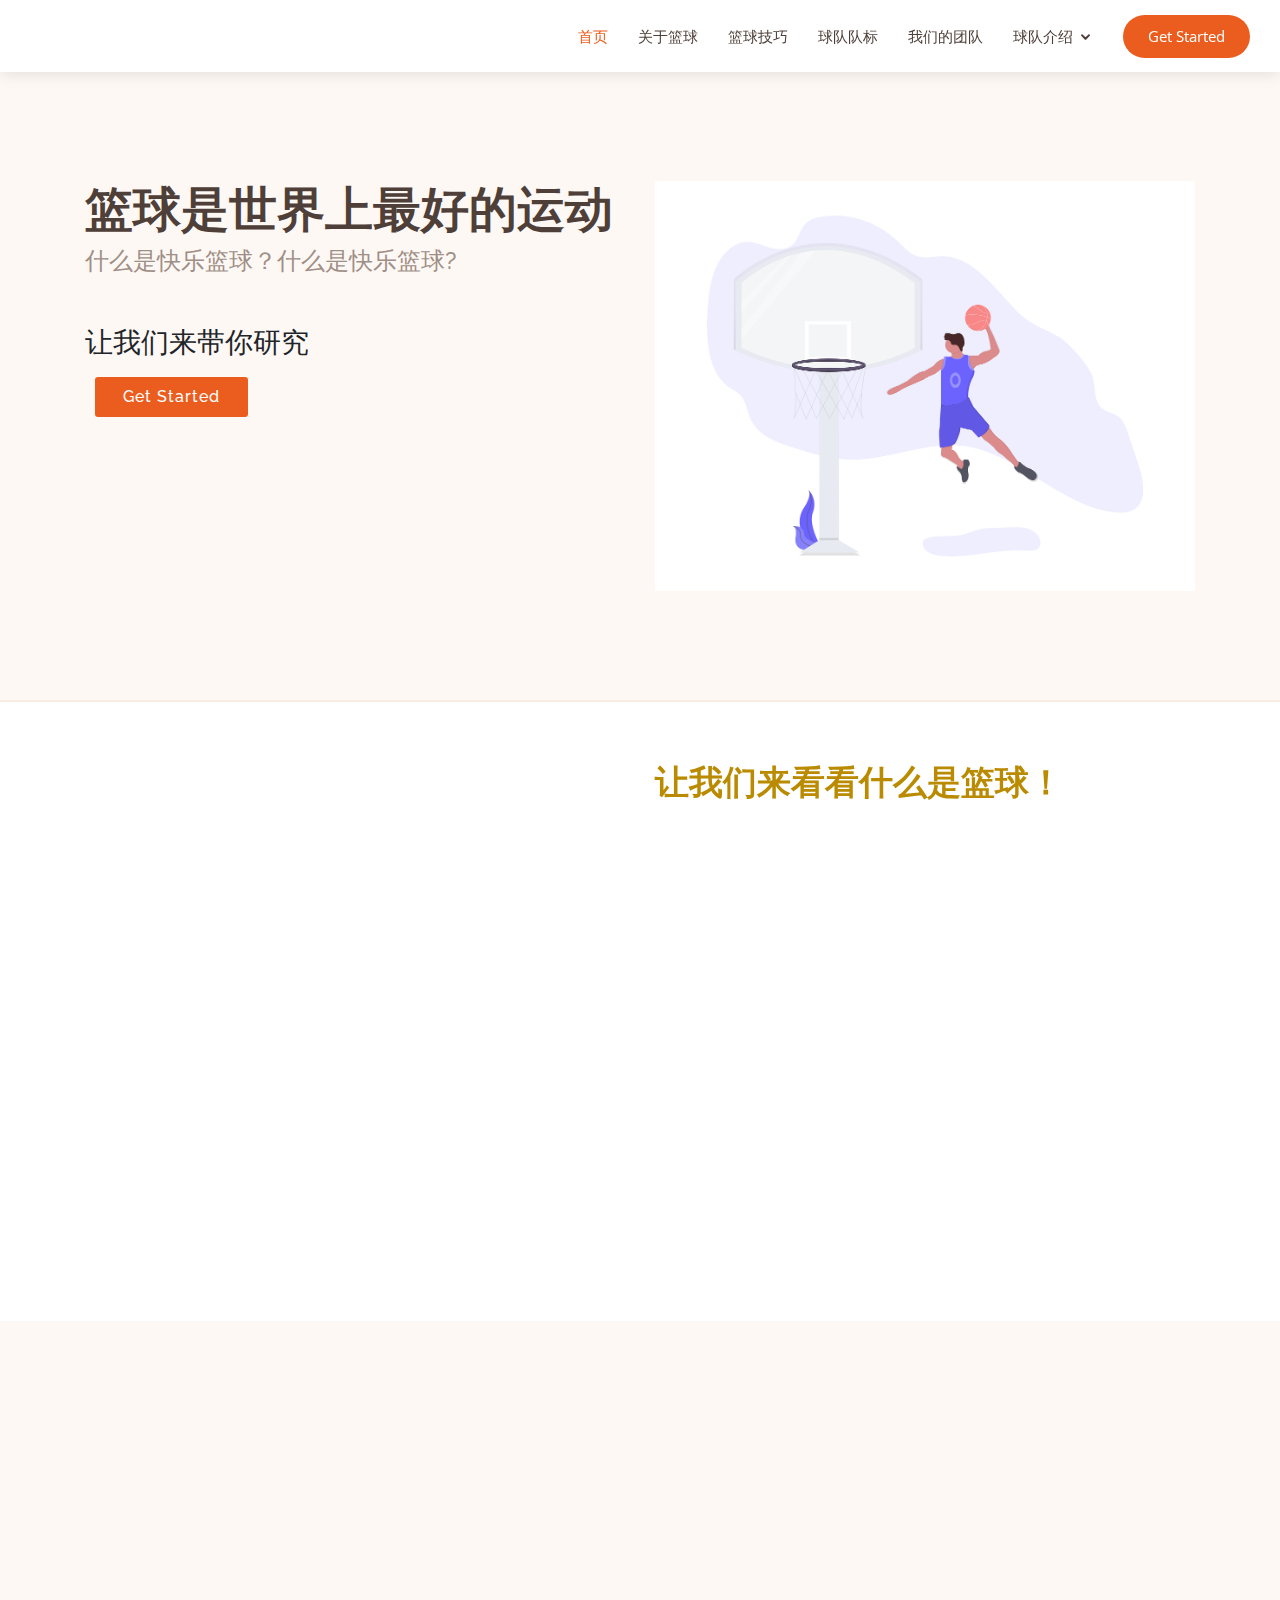
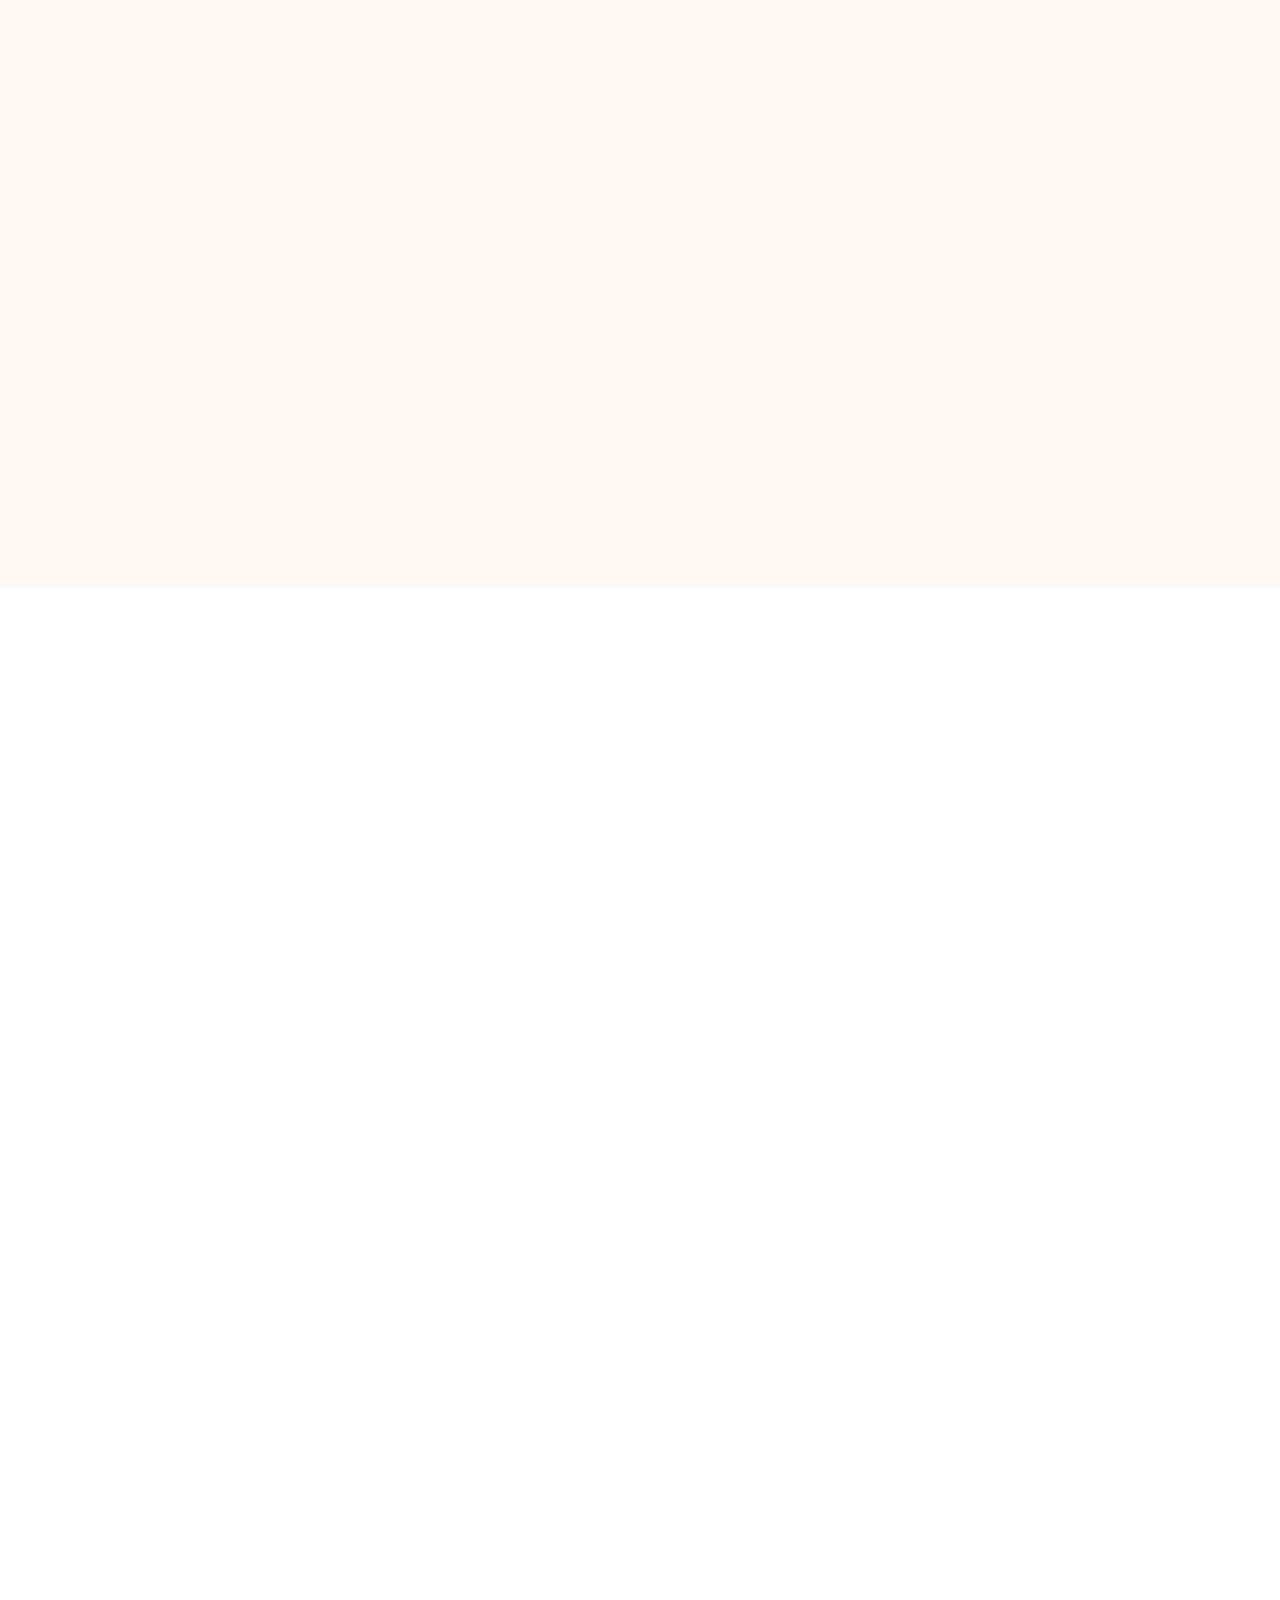
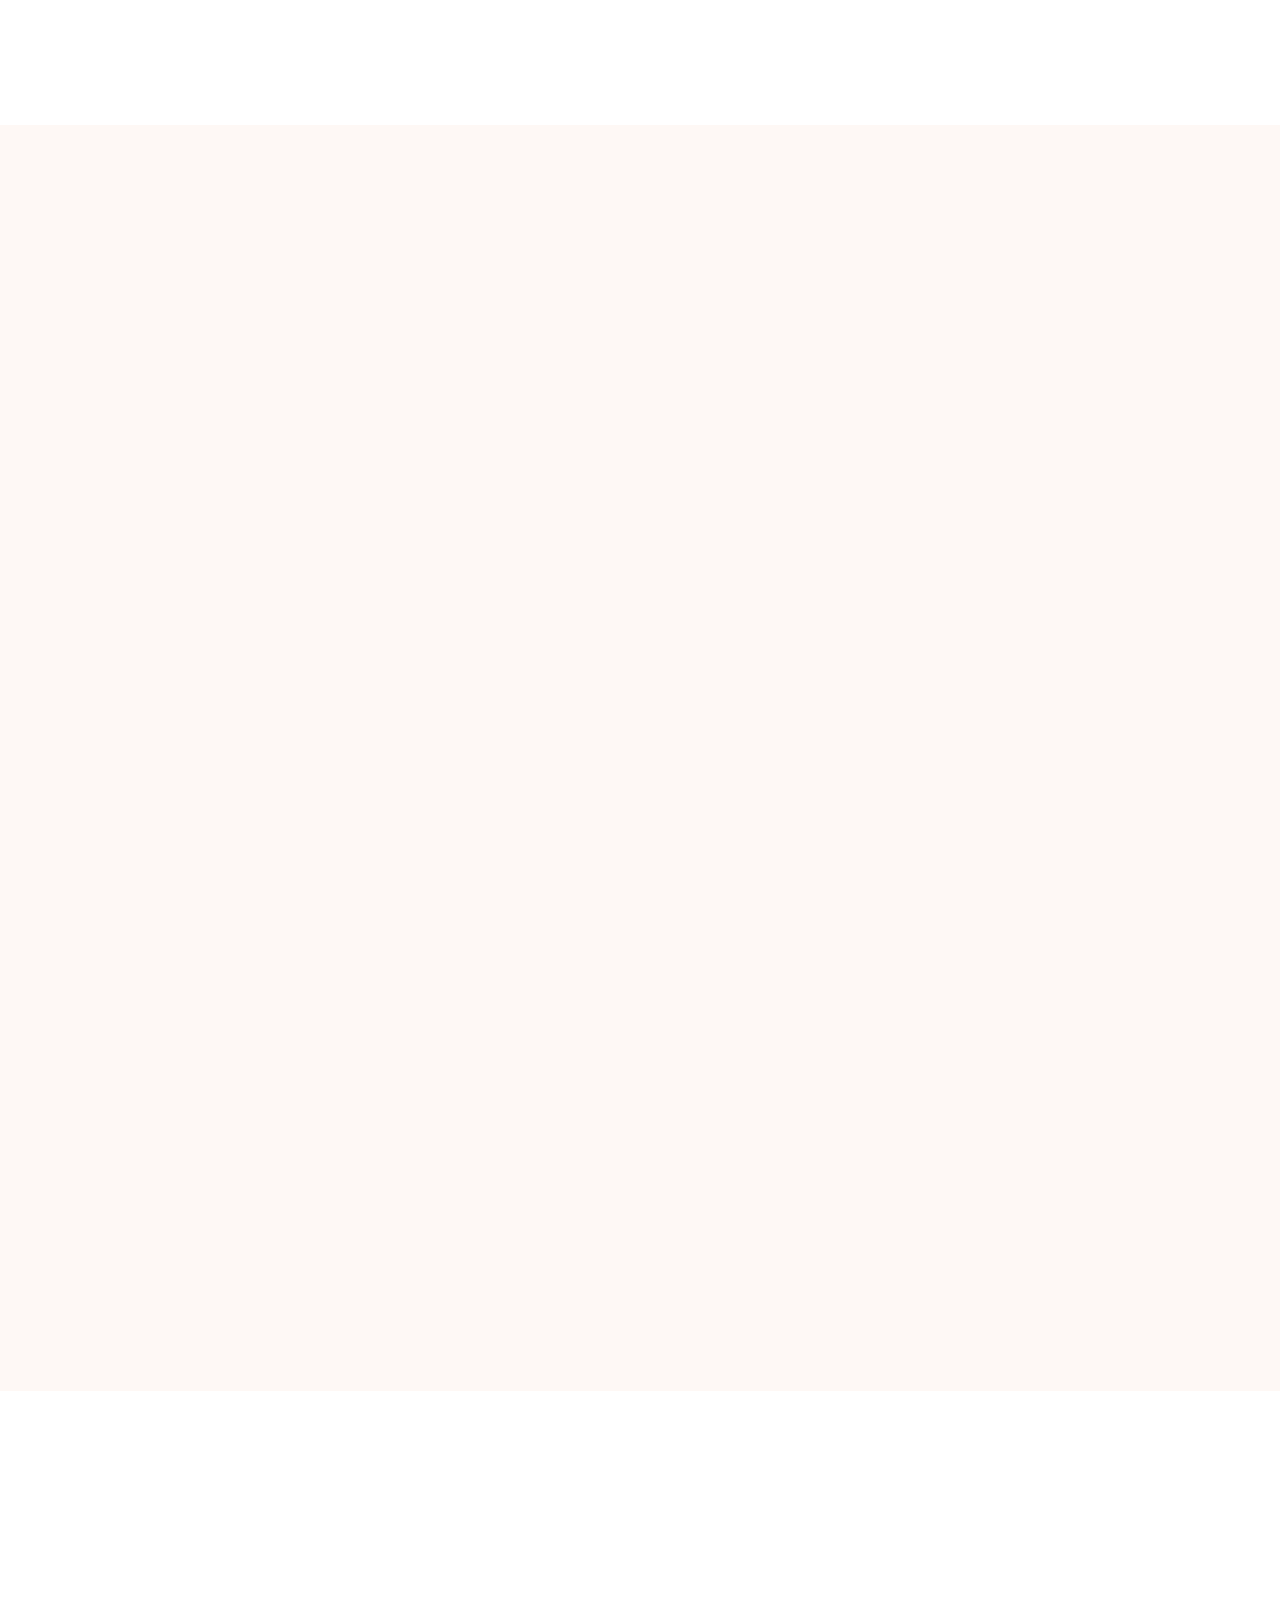
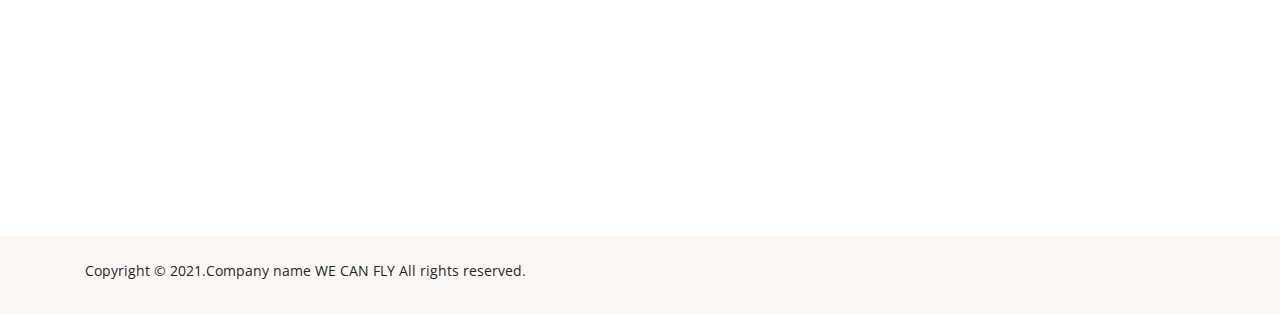
<file: index.html>
<!DOCTYPE html>
<html lang="en">

	<head>
		<meta charset="utf-8">
		<meta content="width=device-width, initial-scale=1.0" name="viewport">

		<title>篮球</title>
		<meta content="" name="descriptison">
		<meta content="" name="keywords">

		<!-- Favicons -->
		<link href="assets/img/01.png" rel="icon">
		<link href="assets/img/apple-touch-icon.png" rel="apple-touch-icon">

		<!-- Google Fonts -->
		<link
			href="https://fonts.googleapis.com/css?family=Open+Sans:300,300i,400,400i,600,600i,700,700i|Raleway:300,300i,400,400i,600,600i,700,700i"
			rel="stylesheet">

		<!-- kuangjia CSS Files -->
		<link href="assets/kuangjia/bootstrap/css/bootstrap.min.css" rel="stylesheet">
		<link href="assets/kuangjia/icofont/icofont.min.css" rel="stylesheet">
		<link href="assets/kuangjia/boxicons/css/boxicons.min.css" rel="stylesheet">
		<link href="assets/kuangjia/venobox/venobox.css" rel="stylesheet">
		<link href="assets/kuangjia/owl.carousel/assets/owl.carousel.min.css" rel="stylesheet">
		<link href="assets/kuangjia/aos/aos.css" rel="stylesheet">

		<!-- Template Main CSS File -->
		<link href="assets/css/style.css" rel="stylesheet">

	</head>

	<body>

		<!-- ======= Header ======= -->



		<header id="header" class="fixed-top">
			<div class="container-fluid d-flex">

				<div class="logo mr-auto">
					<h1 class="text-light"><a href="index.html"><span></span></a></h1>
					<!-- Uncomment below if you prefer to use an image logo -->
					<!-- <a href="index.html"><img src="assets/img/logo.png" alt="" class="img-fluid"></a>-->
				</div>

				<nav class="nav-menu d-none d-lg-block">
					<ul>
						<li class="active"><a href="#header">首页</a></li>
						<li><a href="#about">关于篮球</a></li>
						<li><a href="#services">篮球技巧</a></li>
						<li><a href="#portfolio">球队队标</a></li>
						<li><a href="d.html" target="_blank">我们的团队</a></li>
						<li class="drop-down"><a href="#portfolio">球队介绍</a>
							<ul>
								<li><a href="test02/page/e.html" target="_blank">金州勇士</a></li>
								<li><a href="test02/page/f.html" target="_blank">洛杉矶湖人</a></li>
								<li><a href="test02/page/g.html" target="_blank">布鲁克林篮网</a></li>
								<li><a href="test02/page/h.html" target="_blank">犹他 爵士</a></li>
								<li><a href="test02/page/i.html" target="_blank">费城76人</a></li>
								<li><a href="test02/page/j.html" target="_blank">密尔沃基雄鹿</a></li>

							</ul>
						</li>
						

						<li class="get-started"><a href="#about">Get Started</a></li>
					</ul>
				</nav><!-- .nav-menu -->

			</div>
		</header><!-- End Header -->

		<!-- ======= Hero Section ======= -->
		<section id="hero" class="d-flex align-items-center">

			<div class="container">
				<div class="row">
					<div class="col-lg-6 pt-5 pt-lg-0 order-2 order-lg-1">
						<h1>篮球是世界上最好的运动</h1>
						<h2>什么是快乐篮球？什么是快乐篮球?</h2>
						<h3>让我们来带你研究</h3>
						<a href="#about" class="btn-get-started scrollto">Get Started</a>
					</div>
					<div class="col-lg-6 order-1 order-lg-2 hero-img">
						<img src="./assets/img/1.png" class="img-fluid animated" alt="">
					</div>
				</div>
			</div>

		</section><!-- End Hero -->

		<main id="main">

			<!-- ======= About Section ======= -->
			<section id="about" class="about">
				<div class="container">

					<div class="row justify-content-between">
						<div class="col-lg-5 d-flex align-items-center justify-content-center about-img">
							<img src="assets/img/about-img.svg" class="img-fluid" alt="" data-aos="zoom-in">
						</div>
						<div class="col-lg-6 pt-5 pt-lg-0">
							<h3 data-aos="fade-up"><a href="b.html" style="color: #BA8B00;"
									target="_blank">让我们来看看什么是篮球！</a></h3>
							<p data-aos="fade-up" data-aos-delay="100">
								篮球（basketball），是奥运会核心比赛项目，是以手为中心的身体对抗性体育运动
								。1891年12月21日，由美国马萨诸塞州斯普林菲尔德基督教青年会训练学校体育教师詹姆士·奈史密斯发明
								。1896年，篮球运动传入中国天津。1904年，圣路易斯奥运会上第1次进行了篮球表演赛。1936年，篮球在柏林奥运会中被列为正式比赛项目
								，中国也首次派出篮球队参加奥运会篮球项目。1992年，巴塞罗那奥运会开始，职业选手可以参加奥运会篮球比赛
								。篮球的最高组织机构国际篮球联合会，1932年成立，总部设在瑞士日内瓦。当代世界篮球水平最高的联赛是美国男子篮球职业联赛（NBA）比赛。中国的篮球水平最高的联赛是中国职业篮球联赛（CBA）比赛。
							</p>
							<div class="row">
								<div class="col-md-6" data-aos="fade-up" data-aos-delay="100">
									<i class="bx bx-receipt"></i>
									<h4>NBA</h4>
									<p>美国职业篮球联赛（National Basketball
										Association），简称美职篮（NBA），是由北美30支职业球队组成的男子职业篮球联盟，是美国四大职业体育联盟之一。</p>
								</div>
								<div class="col-md-6" data-aos="fade-up" data-aos-delay="200">
									<i class="bx bx-cube-alt"></i>
									<h4>CBA</h4>
									<p>中国男子篮球职业联赛（China Basketball
										Association），简称中职篮（CBA），是由中国篮球协会所主办的跨年度主客场制篮球联赛，中国最高等级的篮球联赛。</p>
								</div>
							</div>
						</div>
					</div>

				</div>
			</section><!-- End About Section -->

			<!-- ======= Services Section ======= -->
			<section id="services" class="services section-bg">
				<div class="container">

					<div class="section-title" data-aos="fade-up">
						<h2>篮球技巧</h2>
						<p>让我们来看一下篮球中的主要规则</p>
					</div>

					<div class="row">
						<div class="col-md-6 col-lg-3 d-flex align-items-stretch" data-aos="zoom-in"
							data-aos-delay="100">
							<div class="icon-box">
								<div class="icon"><i class="bx bxl-dribbble"></i></div>
								<h4 class="title"><a href="a.html" target="_blank">常见的球技</a></h4>
								<p class="description">简单介绍一下常见的篮球技巧</p>
							</div>
						</div>

						<div class="col-md-6 col-lg-3 d-flex align-items-stretch" data-aos="zoom-in"
							data-aos-delay="200">
							<div class="icon-box">
								<div class="icon"><i class="bx bx-file"></i></div>
								<h4 class="title"><a href="">招式一</a></h4>
								<p class="description">急停控球:它的作用和后撤步或者后拉控球类似这个动作,简单在前进过程中用同侧手同侧脚做一个急停</p>
							</div>
						</div>

						<div class="col-md-6 col-lg-3 d-flex align-items-stretch" data-aos="zoom-in"
							data-aos-delay="300">
							<div class="icon-box">
								<div class="icon"><i class="bx bx-tachometer"></i></div>
								<h4 class="title"><a href="">招式二</a></h4>
								<p class="description">Crossover:
									Crossover动作并不是重点,关键就看你哪种用的熟练,最好的情况当然是,熟悉各种Crossover的运用,你也可以尝试屁股后的Crossover关键一点是利用这种技术动作让防守球员扑向另一侧然后你迅速切球变向进行跳投
								</p>
							</div>
						</div>

						<div class="col-md-6 col-lg-3 d-flex align-items-stretch" data-aos="zoom-in"
							data-aos-delay="400">
							<div class="icon-box">
								<div class="icon"><i class="bx bx-world"></i></div>
								<h4 class="title"><a href="">招式三</a></h4>
								<p class="description">
									虚晃急停跳投：大部分时间我们做的虚晃急停跳投是同侧手脚直接虚晃，现在我们添加一个脚步变化，可以给你的跳投带来更大的出手空间，异侧腿在前先做个刺拳步，然后另一侧手脚伸出虚晃这个刺拳步作用是让防守球员懵逼一下，然后你在另一侧在虚晃，这个刺拳步目的是让，防守球员改变面向的方向，你脚步往这边去，防守球员会打开，这侧身体来防止你直线突破，一旦防守球员被迷惑，你就可以选择突破或者直接另一侧跳投了。
								</p>
							</div>
						</div>

					</div>

				</div>
			</section><!-- End Services Section -->

			<!-- ======= Portfolio Section ======= -->
			<section id="portfolio" class="portfolio">
				<div class="container">

					<div class="section-title" data-aos="fade-up">
						<h2>NBA球队介绍</h2>
						<p>让我们来看一下这些漂亮的球队对标</p>
					</div>

					<div class="row" data-aos="fade-up" data-aos-delay="100">
						<div class="col-lg-12">
							<ul id="portfolio-flters">
								<li data-filter="*" class="filter-active">部分球队</li>
								<li data-filter=".filter-west">东部热门</li>
								<li data-filter=".filter-east">西部热门</li>
							</ul>
						</div>
					</div>

					<div class="row portfolio-container" data-aos="fade-up" data-aos-delay="200">

						<div class="col-lg-4 col-md-6 portfolio-item filter-east">
							<div class="portfolio-wrap">
								<img src="assets/img/portfolio/a52.jpg" class="img-fluid" alt="">
								<div class="portfolio-links">
									<a href="assets/img/portfolio/a52.jpg" data-gall="portfolioGallery" class="venobox"
										title="湖人"><i class="icofont-plus-circle"></i></a>
									<a href="test02/page/f.html" title="湖人介绍"><i class="icofont-link"></i></a>
								</div>
								<div class="portfolio-info">
									<h4>湖人</h4>
									<p>洛杉矶</p>
								</div>
							</div>
						</div>

						<div class="col-lg-4 col-md-6 portfolio-item filter-east">
							<div class="portfolio-wrap">
								<img src="assets/img/portfolio/a53.jpg" class="img-fluid" alt="">
								<div class="portfolio-links">
									<a href="assets/img/portfolio/a53.jpg" data-gall="portfolioGallery" class="venobox"
										title="勇士"><i class="icofont-plus-circle"></i></a>
									<a href="test02/page/e.html" title="勇士介绍"><i class="icofont-link"></i></a>
								</div>
								<div class="portfolio-info">
									<h4>勇士</h4>
									<p>金州</p>
								</div>
							</div>
						</div>

						<div class="col-lg-4 col-md-6 portfolio-item filter-west">
							<div class="portfolio-wrap">
								<img src="assets/img/portfolio/a54.jpg" class="img-fluid" alt="">
								<div class="portfolio-links">
									<a href="assets/img/portfolio/a54.jpg" data-gall="portfolioGallery" class="venobox"
										title="篮网"><i class="icofont-plus-circle"></i></a>
									<a href="test02/page/g.html" title="篮网介绍"><i class="icofont-link"></i></a>
								</div>
								<div class="portfolio-info">
									<h4>篮网</h4>
									<p>布鲁克林</p>
								</div>
							</div>
						</div>

						<div class="col-lg-4 col-md-6 portfolio-item filter-east">
							<div class="portfolio-wrap">
								<img src="assets/img/portfolio/a55.jpg" class="img-fluid" alt="">
								<div class="portfolio-links">
									<a href="assets/img/portfolio/a55.jpg" data-gall="portfolioGallery" class="venobox"
										title="爵士"><i class="icofont-plus-circle"></i></a>
									<a href="test02/page/h.html" title="爵士介绍"><i class="icofont-link"></i></a>
								</div>
								<div class="portfolio-info">
									<h4>爵士</h4>
									<p>犹他</p>
								</div>
							</div>
						</div>

						<div class="col-lg-4 col-md-6 portfolio-item filter-west">
							<div class="portfolio-wrap">
								<img src="assets/img/portfolio/a56.jpg" class="img-fluid">
								<div class="portfolio-links">
									<a href="assets/img/portfolio/a56.jpg" data-gall="portfolioGallery" class="venobox"
										title="76人"><i class="icofont-plus-circle"></i></a>
									<a href="test02/page/i.html" title="76人介绍"><i class="icofont-link"></i></a>
								</div>
								<div class="portfolio-info">
									<h4>76人</h4>
									<p>费城</p>
								</div>
							</div>
						</div>

						<div class="col-lg-4 col-md-6 portfolio-item filter-west">
							<div class="portfolio-wrap">
								<img src="assets/img/portfolio/a57.jpg" class="img-fluid" alt="">
								<div class="portfolio-links">
									<a href="assets/img/portfolio/a57.jpg" data-gall="portfolioGallery" class="venobox"
										title="雄鹿<"><i class="icofont-plus-circle"></i></a>
									<a href="test02/page/j.html" title="雄鹿介绍"><i class="icofont-link"></i></a>
								</div>
								<div class="portfolio-info">
									<h4>雄鹿</h4>
									<p>密尔沃基</p>
								</div>
							</div>
						</div>

						<div class="col-lg-4 col-md-6 portfolio-item filter-east">
							<div class="portfolio-wrap">
								<img src="assets/img/portfolio/a58.jpg" class="img-fluid" alt="">
								<div class="portfolio-links">
									<a href="assets/img/portfolio/a58.jpg" data-gall="portfolioGallery" class="venobox"
										title="开拓者"><i class="icofont-plus-circle"></i></a>
									<a href="https://china.nba.com/blazers/" title="开拓者介绍"><i
											class="icofont-link"></i></a>
								</div>
								<div class="portfolio-info">
									<h4>开拓者</h4>
									<p>波兰</p>
								</div>
							</div>
						</div>

						<div class="col-lg-4 col-md-6 portfolio-item filter-east">
							<div class="portfolio-wrap">
								<img src="assets/img/portfolio/a59.jpg" class="img-fluid" alt="">
								<div class="portfolio-links">
									<a href="assets/img/portfolio/a59.jpg" data-gall="portfolioGallery" class="venobox"
										title="独行侠"><i class="icofont-plus-circle"></i></a>
									<a href="https://china.nba.com/mavericks/" title="独行侠介绍"><i
											class="icofont-link"></i></a>
								</div>
								<div class="portfolio-info">
									<h4>独行侠</h4>
									<p>达拉斯</p>
								</div>
							</div>
						</div>

						<div class="col-lg-4 col-md-6 portfolio-item filter-east">
							<div class="portfolio-wrap">
								<img src="assets/img/portfolio/a60.jpg" class="img-fluid" alt="">
								<div class="portfolio-links">
									<a href="assets/img/portfolio/a60.jpg" data-gall="portfolioGallery" class="venobox"
										title="马刺"><i class="icofont-plus-circle"></i></a>
									<a href="https://china.nba.com/spurs" title="马刺介绍"><i class="icofont-link"></i></a>
								</div>
								<div class="portfolio-info">
									<h4>马刺</h4>
									<p>圣安东尼奥</p>
								</div>
							</div>
						</div>

					</div>

				</div>
			</section><!-- End Portfolio Section -->

			<!-- ======= F.A.Q Section ======= -->
			<section id="faq" class="faq section-bg">
				<div class="container">

					<div class="section-title" data-aos="fade-up">
						<h2>F.A.Q</h2>
						<p>一些常见的问题和回答</p>
					</div>

					<ul class="faq-list">

						<li data-aos="fade-up" data-aos-delay="100">
							<a data-toggle="collapse" class="" href="#faq1">无球打法与持球打法?？<i
									class="icofont-simple-up"></i></a>
							<div id="faq1" class="collapse show" data-parent=".faq-list">
								<p>
									最近这些年，尤其是近两年，金州勇士取得了优异的成绩。这样的表现，不只是改变了联盟，也改变了很多球迷对于篮球的认识。不少人在见识到了斯蒂芬·库里，克莱·汤普森以及凯文·杜兰特强大的无球能力对于球队体系的贡献之后，往往会陷入一个怪圈。
									即，过分强调无球打法的重要性，且无视了实行无球打法的基础条件。举例说，斯蒂芬·库里的确靠着无球打法，解放了球队其他的点，比如德拉蒙德·格林，比如凯文·杜兰特和克莱·汤普森，帮助他们得到了足够多的球权，在球队内包含多名持球点的前提下实现了球权均衡。
									但是，无球打法就一定优于持球打法吗？上赛季，我们能够看到，休斯敦火箭的两名核心球员，克里斯·保罗和詹姆斯·哈登，都没有过多的参与到无球打法中。而根据我的查询，他们两个甚至都提高了持球，甚至是单打的比率，可以说是完全把球权掌握在自己的手中。我们固然不能说他们不能打无球，因为他们都具备打无球的能力，他们的终结能力和投篮能力都很优秀。
									但在克里斯·保罗加入休斯敦火箭后，詹姆斯·哈登是这样对他说的：我并非希望你能够每场得到20分10个助攻，可以的话，我希望你能够在一场比赛中得到40分。（见2016-2017赛季休赛期关于克里斯·保罗的纪录片）这样的说法，让我甚为吃惊，在这个全民都在效仿金州勇士学习打无球的年代，休斯敦火箭却义无反顾的打起了巨星篮球，让两名历史级的能够兼顾组织与得分的持球人，打起了高比率的持球进攻。这足以证明，无球打法，并非优于无持球。他们各有优缺点，持球并非不如无球，而无球也并非这两年才出现的多么优异的打法。这一切应该视球队的核心球员类型以及角色球员配置来决定。金州勇士有3名历史级的无球投篮运动员，1名历史级的能够兼顾无球，有球打法，且能无缝切合转换模式的后卫，他们还拥有1名能够担任组织工作的内线球员，这是他们能够完成如此高效率传切战术的前提。正如同在蒂姆·邓肯退役之前，圣安东尼奥马刺的内外线球的运转，攻防，一切都显得如此顺畅，而现如今就很难做到这一点。而无球打法，显然是有需求的。队伍内要有第二，乃至第三持球点，队伍内需要有多个投手。而像是洛杉矶湖人这样的球队，除了KCP之外，几乎没有值得信赖的投手，那么让勒布朗·詹姆斯去担任无球打法，就显然是一种不合时宜与条件的做法。勒布朗·詹姆斯显然有顶级的持球能力，而在无视队伍配置的前提下，让勒布朗·詹姆斯去打无球，显然会伤害这支球队，降低球队的水准。
								</p>
							</div>
						</li>

						<li data-aos="fade-up" data-aos-delay="200">
							<a data-toggle="collapse" href="#faq2" class="collapsed">什么是数据与高阶数据? <i class="icofont-simple-up"></i></a>
							<div id="faq2" class="collapse" data-parent=".faq-list">
								<p>
									这些年，像我这种喜欢琢磨数据的人越来越多了，所以很多新的理解都被逐渐被球迷所接受和提倡。但是比如数据与高阶数据，说到底，都有其局限性。进攻类的数据可能较防守数据还要有参考性，但他无法体现出球员的整体价值。毕竟，现如今的高阶数据实在是，太重视效率了。如此一来，现如今的很多球员，作为研究对象，就要受益很多。如果要合理、客观的用数据判断一名球员，至少要多项数据并举，而且还要明白哪几项数据占到主要作用和逆转价值。
									比如科比·布莱恩特，可能他的很多球，都是在受到更多防受压迫以及进攻时间所剩无几的情形下所投的，那么他在这种情形下的投篮就具有研究意义。表明了他的具体表现，能力和特长。
									而在防守数据方面，这一切就更难体现。
									因为，防守数据比起进攻数据，更受队友水平以及类型的影响。比如吉米·巴特勒是极其优秀的防守球员，但他却无法改变明尼苏达森林狼队的防守水平。在这种前提下，很明显数据，有很大的缺陷。
									当然，即使数据做不到面面俱到，我们也还是应该做到与时俱进，尊重每一个人的看法与专业人士最新的研究成果，不断学习，精进水平。
								</p>
							</div>
						</li>

						<li data-aos="fade-up" data-aos-delay="300">
							<a data-toggle="collapse" href="#faq3" class="collapsed">如何分析数据以及高阶数据? <i class="icofont-simple-up"></i></a>
							<div id="faq3" class="collapse" data-parent=".faq-list">
								<p>
									分析要客观，要结合数据与观球体验，要集合球员的心理状态，身体状态，队友水平，类型，球队体系。以上要素，缺一不可。如果可以的话，最好要有不断推翻自己结论，不断质疑自己的精神，比如我所写的凯文·杜兰特进攻方式分析这篇文章，已经被我推翻重写了3次了，最近在做第3次修改的定稿，这是本着要还原客观真相的态度。
								</p>
							</div>
						</li>

						<li data-aos="fade-up" data-aos-delay="400">
							<a data-toggle="collapse" href="#faq4" class="collapsed">如何客观地看待球员水平？ <i class="icofont-simple-up"></i></a>
							<div id="faq4" class="collapse" data-parent=".faq-list">
								<p>
									不是所有人都愿意这样或是能做到。但我还是简单说一下我自己看待球员的办法，我基本是把所有我所知的打篮球的人都放进去考虑了。周围的初高中生，我也算了解了一下他们是什么水平。然后把要分析、看待的某个球员，放在我所模拟出的大环境下去看待。
									
									这是什么意思？这大概是说，我有比很多人更宽的参考系素材库，然后再根据具体需求去寻找参考系。卡梅隆·安东尼、拉塞尔·维斯布鲁克以及达米安·利拉德，上个赛季的季后赛第一轮结束，他们基本算是被绝大多数人开会了。
									
									但我得益于有更加好的看待方式，我可以耐下心来，寻找他们究竟经历了什么，他们的犯了哪些错误，做了哪些工作。以及，他们的水平，在整个400人的大联盟内，究竟在一个水平上。然后我得出了自己的结论，有利于他们的，有不利于他们的，这是我的思考方式。
									
									我认为自己多半时候能够选取更好的参考系，比如当我评判联盟最好的组织后卫时，我可能脑内要先把全部1号位球员都放进来。然后在具体思考前十球员的优劣时，我会在参考全联盟1号位球员的前提下，以他们彼此和历史上那些球员作为参考。而且，还需要看周围人对我分析结果的态度，来辨析我是不是犯了错。
									
									这对我而言，是必然，也是唯一合理的做法。当然，我不要求别人这样做，也不觉得我哪里做得比别人正确和优秀，我只是希望，如果有人也和我一样，那么你可以借鉴我的方法，这很有趣。
								</p>
							</div>
						</li>

						<li data-aos="fade-up" data-aos-delay="500">
							<a data-toggle="collapse" href="#faq5" class="collapsed">命中率 <i class="icofont-simple-up"></i></a>
							<div id="faq5" class="collapse" data-parent=".faq-list">
								<p>
									命中率在现如今经常被视为评判一个球员能力的重要因素，但他有时候会说谎。比如拉塞尔·威斯布鲁克的真实命中率和各项命中率都没有体现出他之所以是联盟前十球星的原因。但如果考虑到他的产量，尤其是，转换进攻与篮下突破的产量，却能够解决我们的疑惑。
									
									所谓，明明不准，却非要投那么多，这种说法的出发点就不对。
									
									首先，他的命中率高于平均水平，且是在出手如此多的情况下。
									
									其次，大样本的中高效率代表了稳定性与该项技能的不可阻止性。
									
									所以在衡量一些数据时，需要借助其他数据，并比较重要性的先后程度与可逆转性，以刚刚的例子而言，大样本的出手，比起命中率更具说服力。该球员每场可以凭借中高程度的效率完成如此大产量的终结，是有意义的。所以说，在衡量命中率时，尤其需要考虑样本产量以及出手难度和出手方式，以及平均值。
								</p>
							</div>
						</li>

						<li data-aos="fade-up" data-aos-delay="600">
							<a data-toggle="collapse" href="#faq6" class="collapsed">使用率 <i
									class="icofont-simple-up"></i></a>
							<div id="faq6" class="collapse" data-parent=".faq-list">
								<p>
									最近，偶尔会听到这样一些言论。球迷喜欢讨论某一些球员其实不具备很强的能力，而是凭借超高的使用率和战术核心地位，成为了球星的一份子。其实这种说法，完全不具备说服力，因为球迷往往忽视了一点。
									
									没有任何一个球员会在没有优点的前提下，被球队委以重任。或是命中率高于普通球员，或是防守突出，或是能够担任组织工作，一定是在有其特色的前提下，配合高的使用率打出的表现，才会被信服。
									
									吉米·巴特勒的造犯规能力和投篮规划和防守为他赢得了球权，维克托·奥拉迪波亦然，拉塞尔·维斯布鲁克则是在进攻方面为球队带来非凡的收益，这些都需要考虑在内，他们无一不是有所特长才被委以重任。
									
									而高使用率，并不应该被视作贬义词。
								</p>
							</div>
						</li>

					</ul>

				</div>
			</section><!-- End F.A.Q Section -->

			<!-- ======= Team Section ======= -->
			<!-- End Team Section -->

			<!-- ======= Clients Section ======= -->
			<section id="clients" class="clients section-bg">
				<div class="container">

					<div class="section-title" data-aos="fade-up">
						<h2>球队展览</h2>
						<p>小型球队展览</p>
					</div>

					<div class="owl-carousel clients-carousel" data-aos="fade-up" data-aos-delay="100">
						<img src="assets/img/portfolio/a52.jpg" alt="湖人">
						<img src="assets/img/portfolio/a53.jpg" alt="勇士">
						<img src="assets/img/portfolio/a54.jpg" alt="篮网">
						<img src="assets/img/portfolio/a55.jpg" alt="爵士">
						<img src="assets/img/portfolio/a56.jpg" alt="76人">
						<img src="assets/img/portfolio/a57.jpg" alt="雄鹿">
						<img src="assets/img/portfolio/a58.jpg" alt="开拓者">
						<img src="assets/img/portfolio/a59.jpg" alt="独行侠">
						<img src="assets/img/portfolio/a60.jpg" alt="马刺">
					</div>

				</div>
			</section><!-- End Clients Section -->

			<!-- ======= Contact Us Section ======= -->


		</main><!-- End #main -->

		<!-- ======= Footer ======= -->
		<footer id="footer">



			<div class="footer-top">
				<div class="container">
					<div class="row">

						<div class="col-lg-3 col-md-6 footer-contact" data-aos="fade-up" data-aos-delay="100">
							<h3>我们的地址</h3>
							<p>
								广东省广州市从化区广州南方学院西10楼<br><br>
								<strong>Phone:</strong> +86 18235359281<br>
								<strong>Email:</strong> wupf190006@stu.nfu.edu.cn<br>
							</p>
						</div>

						<div class="col-lg-3 col-md-6 footer-links" data-aos="fade-up" data-aos-delay="200">
							<h4>Useful Links</h4>
							<ul>
								<li><i class="bx bx-chevron-right"></i> <a href="#">Home</a></li>
								<li><i class="bx bx-chevron-right"></i> <a href="b.html">关于篮球</a></li>
								<li><i class="bx bx-chevron-right"></i> <a href="a.html" target="_blank">篮球技巧</a></li>
								<li><i class="bx bx-chevron-right"></i> <a href="#">球队介绍</a></li>
								<li><i class="bx bx-chevron-right"></i> <a href="#">Privacy policy</a></li>
							</ul>
						</div>

						<div class="col-lg-3 col-md-6 footer-links" data-aos="fade-up" data-aos-delay="300">
							<h4>Our Services</h4>
							<ul>
								<li><i class="bx bx-chevron-right"></i> <a href="#">维护好篮球比赛时的场边的秩序，做好服务工作，使比赛顺利开展。</a></li>
								<li><i class="bx bx-chevron-right"></i> <a href="#">增强同学之间的交流与合作，相互学习，共同进步。</a></li>
								<li><i class="bx bx-chevron-right"></i> <a href="#">坚持把志愿服务与社会实践、科技文化服务相结合，促进志愿者活动向纵深发展，为两个文明建设作贡献。</a></li>
								<li><i class="bx bx-chevron-right"></i> <a href="#">开拓创新，继续深化青年志愿者活动。青年志愿者活动是一项长期的、艰苦的、意义深远的工作，我们将继续深入地开展下去。</a></li>
								<li><i class="bx bx-chevron-right"></i> <a href="#">比赛结束后召集各青年志愿者在篮球场集合，负责人对工作情况作简要评析。</a></li>
							</ul>
						</div>

						<div class="col-lg-3 col-md-6 footer-links" data-aos="fade-up" data-aos-delay="400">
							<h4>Our Social Networks</h4>
							<p>Cras fermentum odio eu feugiat lide par naso tierra videa magna derita valies</p>
							<div class="social-links mt-3">
								<a href="https://weixin.qq.com/" class="icofont-wechat"><i class="bx bxl-wechat"></i></a>
								<a href="www.facebook.com" class="facebook"><i class="bx bxl-facebook"></i></a>
								<a href="https://wwd.com/tag/instagram/" class="instagram"><i class="bx bxl-instagram"></i></a>
								<a href="twitter.com" class="icofont-twitter"><i class="bx bxl-teitter"></i></a>
								<a href="www.qq.com" class="icofont-qq"><i class="bx bxl-qq"></i></a>
							</div>
						</div>

					</div>
				</div>
			</div>

			<div class="container py-4">
				<div class="copyright">Copyright &copy; 2021.Company name WE CAN FLY All rights reserved.</a></div>
				<div class="credits"></div>
			</div>
		</footer><!-- End Footer -->

		<a href="#" class="back-to-top"><i class="icofont-simple-up"></i></a>

		<!-- kuangjia JS Files -->
		<script src="assets/kuangjia/jquery/jquery.min.js"></script>
		<script src="assets/kuangjia/bootstrap/js/bootstrap.bundle.min.js"></script>
		<script src="assets/kuangjia/jquery.easing/jquery.easing.min.js"></script>
		<script src="assets/kuangjia/php-email-form/validate.js"></script>
		<script src="assets/kuangjia/isotope-layout/isotope.pkgd.min.js"></script>
		<script src="assets/kuangjia/venobox/venobox.min.js"></script>
		<script src="assets/kuangjia/owl.carousel/owl.carousel.min.js"></script>
		<script src="assets/kuangjia/aos/aos.js"></script>

		<!-- Template Main JS File -->
		<script src="assets/js/main.js"></script>

	</body>

</html>
</file>
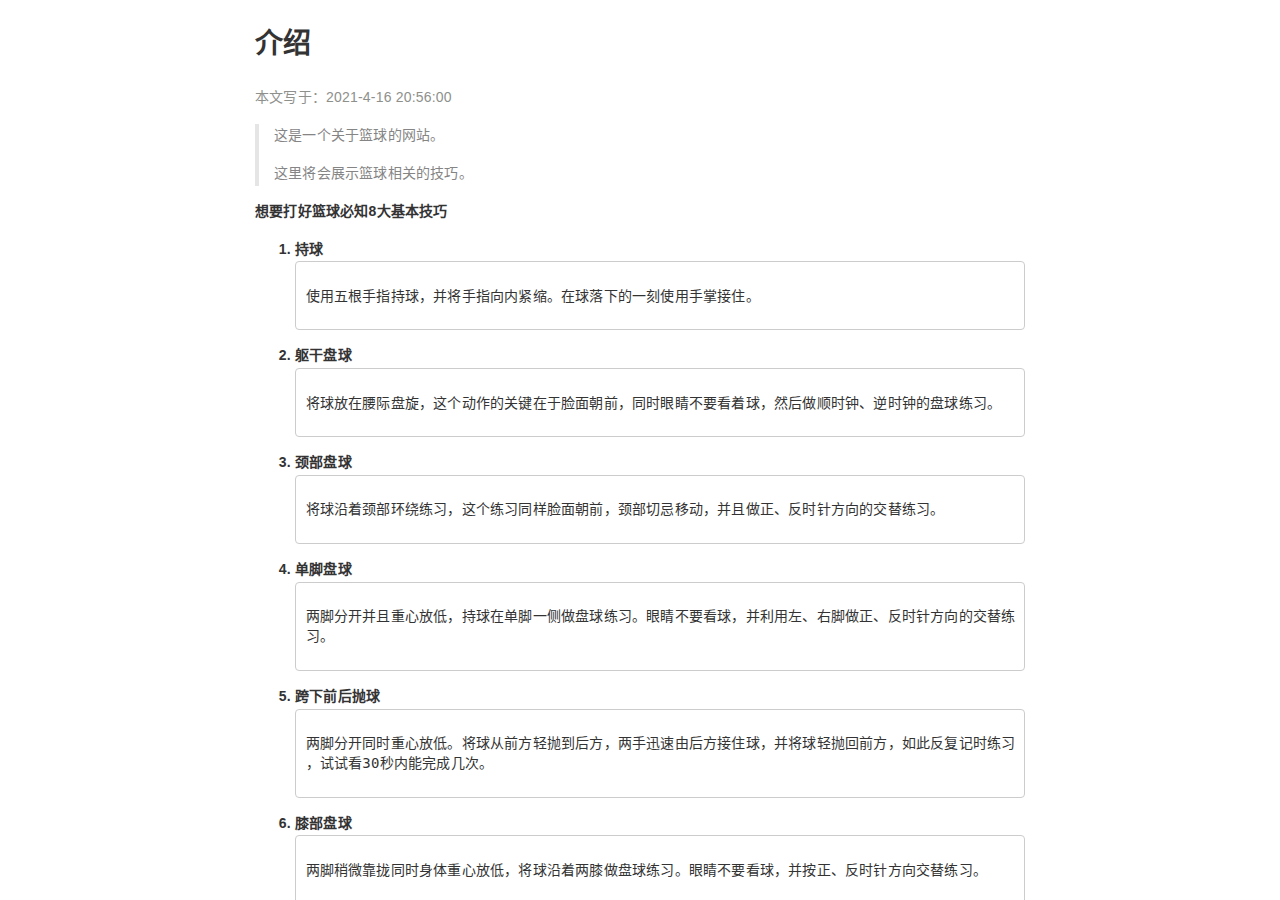
<file: a.html>
<!DOCTYPE html>
<html lang="zh-CN">

<head>
	<meta http-equiv="Content-Type" content="text/html; charset=UTF-8">
	<meta http-equiv="X-UA-Compatible" content="IE=edge">
	<meta name="viewport" content="width=device-width, initial-scale=1">
	<meta name="renderer" content="webkit">
	<title>技巧介绍</title>
	<link href="./assets/css/style1.css" rel="stylesheet">

</head>

<body>
	<div class="book">
		<div class="book-body">
			<div class="body-inner"> 
				<div class="page-wrapper" tabindex="-1" role="main">
					<div class="page-inner">
						<section class="normal markdown-section">
							<h1 id="介绍">介绍</h1>
							<p><span class="sa-last-update-time">本文写于：2021-4-16 20:56:00</span></p>
							<blockquote>
								<p>这是一个关于篮球的网站。</p>
								<p>这里将会展示篮球相关的技巧。</p>
							</blockquote>
							<h3>想要打好篮球必知8大基本技巧</h3>
							<ol class="body-content">
								<li>持球<pre><code class="prism language-css"><span class="token selector"></span><p>使用五根手指持球，并将手指向内紧缩。在球落下的一刻使用手掌接住。</code></pre></p>
								</li>
								<li>躯干盘球<pre><code class="prism language-css"><span class="token selector"></span><p>将球放在腰际盘旋，这个动作的关键在于脸面朝前，同时眼睛不要看着球，然后做顺时钟、逆时钟的盘球练习。</code></pre></p>
								</li>
								<li>颈部盘球<pre><code class="prism language-css"><span class="token selector"></span><p>将球沿着颈部环绕练习，这个练习同样脸面朝前，颈部切忌移动，并且做正、反时针方向的交替练习。</code></pre></p>
								</li>
								<li>单脚盘球<pre><code class="prism language-css"><span class="token selector"></span><p>两脚分开并且重心放低，持球在单脚一侧做盘球练习。眼睛不要看球，并利用左、右脚做正、反时针方向的交替练<br>习。</code></pre></p>
								</li>
								<li>跨下前后抛球<pre><code class="prism language-css"><span class="token selector"></span><p>两脚分开同时重心放低。将球从前方轻抛到后方，两手迅速由后方接住球，并将球轻抛回前方，如此反复记时练习<br>，试试看30秒内能完成几次。</code></pre></p>
								</li>
								<li>膝部盘球<pre><code class="prism language-css"><span class="token selector"></span><p>两脚稍微靠拢同时身体重心放低，将球沿着两膝做盘球练习。眼睛不要看球，并按正、反时针方向交替练习。</code></pre></p>
								</li>
								<li>跨下盘球<pre><code class="prism language-css"><span class="token selector"></span><p>这是单脚盘球的应用，将球沿着双脚在跨下做8字形的盘球，同时眼睛不要看着球，并按正、反时针方向交替练习。</code></pre></p>
								</li>
								<li>传球方法<pre><code class="prism language-css"><span class="token selector"></span><p>击地传球(双手)击地传球通常用来将球从防守队友张开的手臂下传出。<br>低手传球低手传球是一种近距离的传球，通常用于将球传递给离自己较近的队友。</code></pre>
								</p>
							</ol>
						</section>
					</div>
				</div>

				<div class="banquan">
					网站 - 基于 我们团队
				</div>
			</div>
		</div>
	</div>
</body>

</html>
</file>
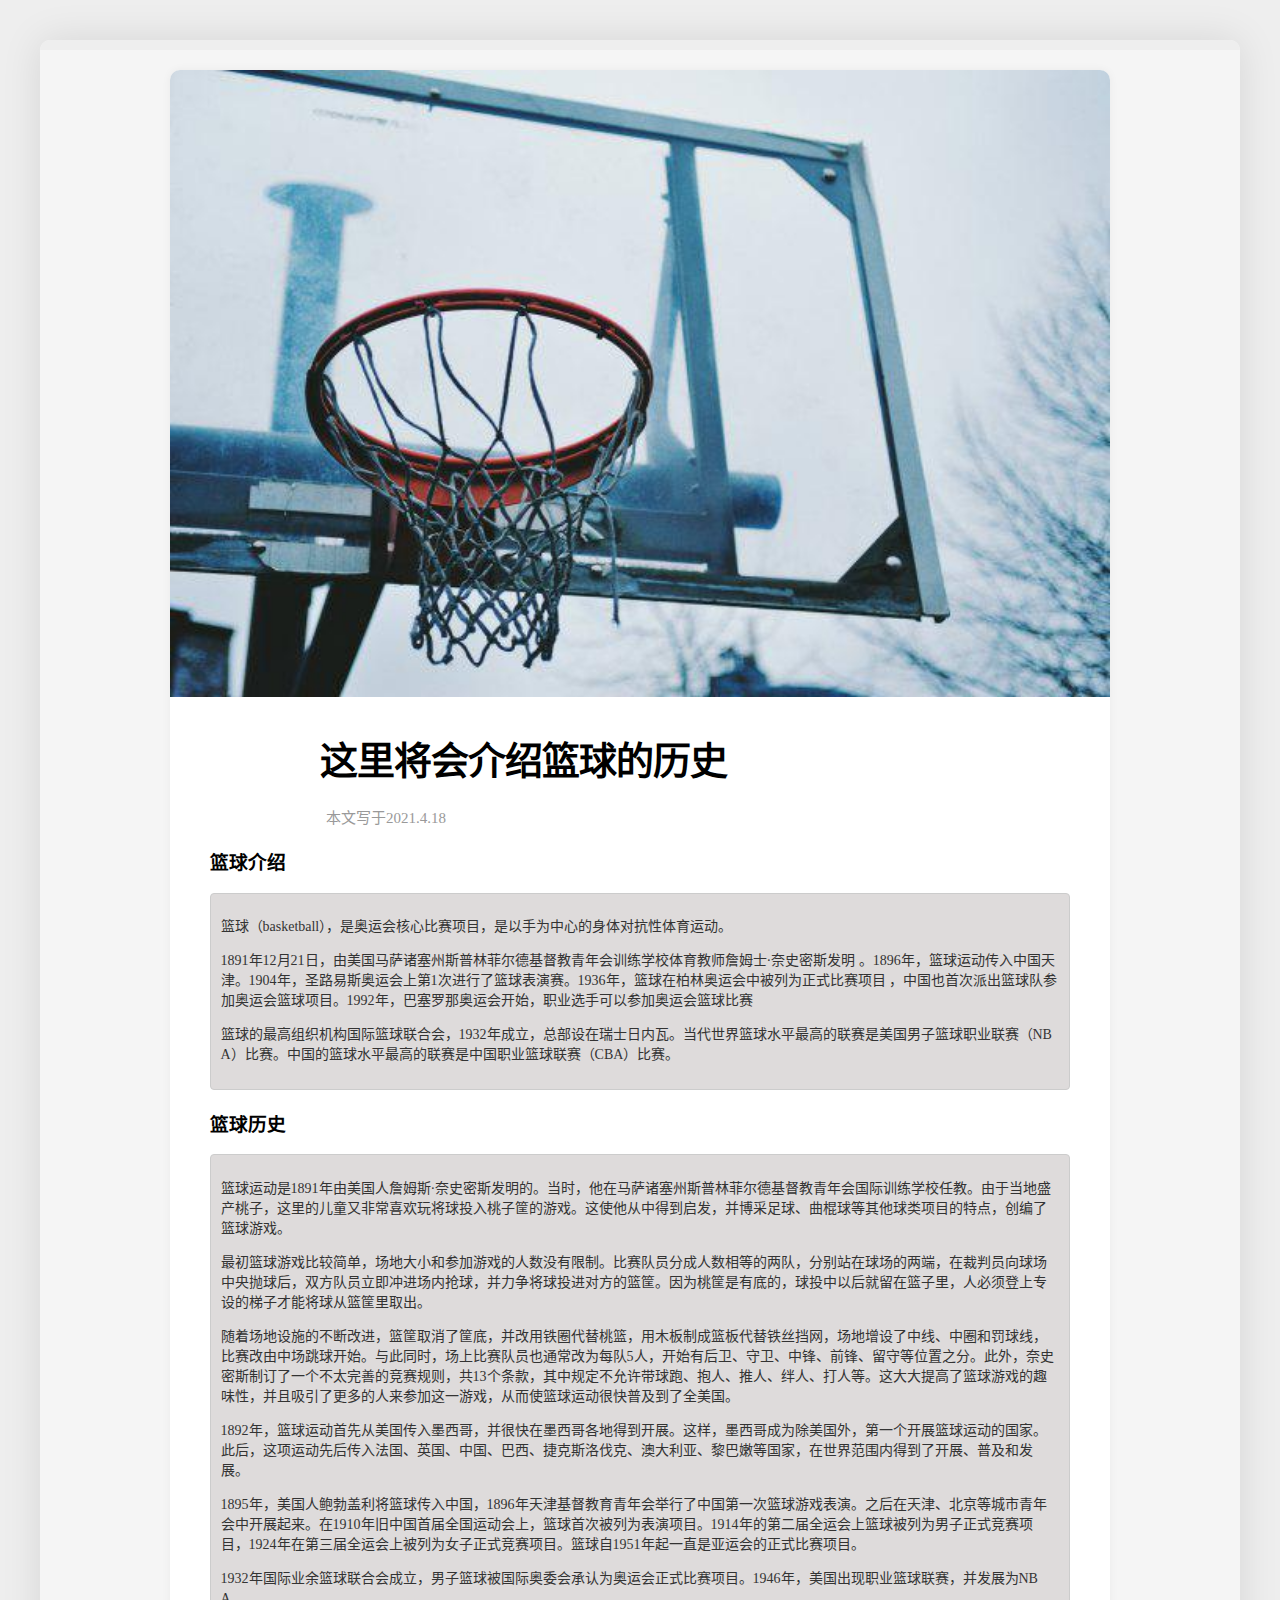
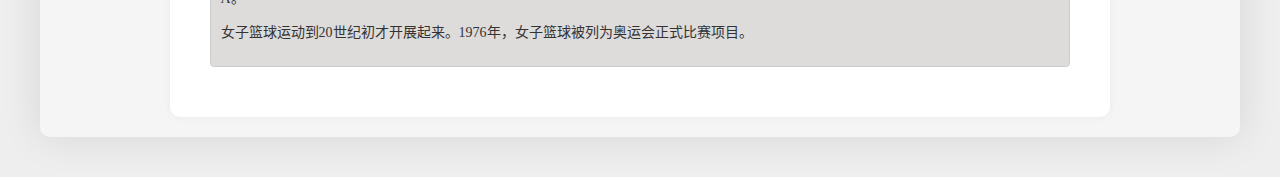
<file: b.html>
<!DOCTYPE html>
<html lang="zh-CN">
<head>
	<meta charset="UTF-8">
    <meta http-equiv="X-UA-Compatible" content="IE=edge">
    <meta name="viewport" content="width=device-width, initial-scale=1.0">
	<title>篮球历史</title>
	<link rel="stylesheet" href="./assets/css/style2.css" type="text/css" media="all">
</head>

<div id="wrapper">


	<div id="wrapper-inner">

	
		<div class="main" id="page">
			<div class="main-inner group">
				<div class="content">

					<article>

						<div class="post-wrapper group">
							<div class="entry-media">
								<div class="post-format">
									<div class="image-container">
										<img width="720" height="405"
											src="assets/img/portfolio/a63.jpg"
											class="attachment-indite-large size-indite-large wp-post-image" alt=""
											loading="lazy"
											sizes="(max-width: 720px) 100vw, 720px">
									</div>
								</div>





							</div>
							<header class="entry-header group">
								<h1 class="entry-title">这里将会介绍篮球的历史</h1>
								<div class="entry-meta">
									<span class="entry-date"><i class="far fa-calendar"></i>本文写于2021.4.18</span>
								</div>
							</header>
							<div class="entry-content">
								<div class="entry themeform">
									<h3>篮球介绍</h3>
									<div class="article-content">
									<p>篮球（basketball），是奥运会核心比赛项目，是以手为中心的身体对抗性体育运动。</p>
									<p>1891年12月21日，由美国马萨诸塞州斯普林菲尔德基督教青年会训练学校体育教师詹姆士·奈史密斯发明 。1896年，篮球运动传入中国天津。1904年，圣路易斯奥运会上第1次进行了篮球表演赛。1936年，篮球在柏林奥运会中被列为正式比赛项目 ，中国也首次派出篮球队参加奥运会篮球项目。1992年，巴塞罗那奥运会开始，职业选手可以参加奥运会篮球比赛</p>
									<p>篮球的最高组织机构国际篮球联合会，1932年成立，总部设在瑞士日内瓦。当代世界篮球水平最高的联赛是美国男子篮球职业联赛（NBA）比赛。中国的篮球水平最高的联赛是中国职业篮球联赛（CBA）比赛。</p>
									</div>
									<h3>篮球历史</h3>
									<div class="article-content">
										<p>篮球运动是1891年由美国人詹姆斯·奈史密斯发明的。当时，他在马萨诸塞州斯普林菲尔德基督教青年会国际训练学校任教。由于当地盛产桃子，这里的儿童又非常喜欢玩将球投入桃子筐的游戏。这使他从中得到启发，并博采足球、曲棍球等其他球类项目的特点，创编了篮球游戏。</p>
										<p>最初篮球游戏比较简单，场地大小和参加游戏的人数没有限制。比赛队员分成人数相等的两队，分别站在球场的两端，在裁判员向球场中央抛球后，双方队员立即冲进场内抢球，并力争将球投进对方的篮筐。因为桃筐是有底的，球投中以后就留在篮子里，人必须登上专设的梯子才能将球从篮筐里取出。</p>
										<p>随着场地设施的不断改进，篮筐取消了筐底，并改用铁圈代替桃篮，用木板制成篮板代替铁丝挡网，场地增设了中线、中圈和罚球线，比赛改由中场跳球开始。与此同时，场上比赛队员也通常改为每队5人，开始有后卫、守卫、中锋、前锋、留守等位置之分。此外，奈史密斯制订了一个不太完善的竞赛规则，共13个条款，其中规定不允许带球跑、抱人、推人、绊人、打人等。这大大提高了篮球游戏的趣味性，并且吸引了更多的人来参加这一游戏，从而使篮球运动很快普及到了全美国。</p>
										<p>1892年，篮球运动首先从美国传入墨西哥，并很快在墨西哥各地得到开展。这样，墨西哥成为除美国外，第一个开展篮球运动的国家。此后，这项运动先后传入法国、英国、中国、巴西、捷克斯洛伐克、澳大利亚、黎巴嫩等国家，在世界范围内得到了开展、普及和发展。</p>
										<p>1895年，美国人鲍勃盖利将篮球传入中国，1896年天津基督教育青年会举行了中国第一次篮球游戏表演。之后在天津、北京等城市青年会中开展起来。在1910年旧中国首届全国运动会上，篮球首次被列为表演项目。1914年的第二届全运会上篮球被列为男子正式竞赛项目，1924年在第三届全运会上被列为女子正式竞赛项目。篮球自1951年起一直是亚运会的正式比赛项目。</p>
										<p>1932年国际业余篮球联合会成立，男子篮球被国际奥委会承认为奥运会正式比赛项目。1946年，美国出现职业篮球联赛，并发展为NBA。</p>
										<p>女子篮球运动到20世纪初才开展起来。1976年，女子篮球被列为奥运会正式比赛项目。</p>
									</div>
								</div>
							</div>
							
						</div>

					</article>

				</div>

				<div id="move-sidebar-content"></div>

			</div>

		
		</div>

	</div>
</div>

</body>

</html>
</file>
<file: assets/kuangjia/venobox/venobox.css>
/* ------ venobox.css --------*/
.vbox-overlay *, .vbox-overlay *:before, .vbox-overlay *:after{
    -webkit-backface-visibility: hidden;
    -webkit-box-sizing:border-box;
    -moz-box-sizing:border-box;
    box-sizing:border-box;
}
.vbox-overlay * { 
    -webkit-backface-visibility: visible;
    backface-visibility: visible;
}
.vbox-overlay{
    display: -webkit-flex;
    display: flex;
    -webkit-flex-direction: column;
    flex-direction: column;
    -webkit-justify-content: center;
    justify-content: center;
    -webkit-align-items: center;
    align-items: center;
    position: fixed;
    left: 0;
    top: 0;
    bottom: 0;
    right: 0;
    z-index: 1040;
    -webkit-transform:translateZ(1000px);
    transform: translateZ(1000px);
    transform-style: preserve-3d;
}

/* ----- navigation ----- */
.vbox-title{
    width: 100%;
    height: 40px;
    float: left;
    text-align: center;
    line-height: 28px;
    font-size: 12px;
    padding: 6px 40px;
    overflow: hidden;
    position: fixed;
    display: none;
    left: 0;
    z-index: 1050;
}
.vbox-close{
    cursor: pointer;
    position: fixed;
    top: -1px;
    right: 0;
    width: 50px;
    height: 40px;
    padding: 6px;
    display: block;
    background-position:10px center;
    overflow: hidden;
    font-size: 24px;
    line-height: 1;
    text-align: center;
    z-index: 1050;
}
.vbox-num{
    cursor: pointer;
    position: fixed;
    left: 0;
    height: 40px;
    display: block;
    overflow: hidden;
    line-height: 28px;
    font-size: 12px;
    padding: 6px 10px;
    display: none;
    z-index: 1050;
}
/* ----- navigation ARROWS ----- */
.vbox-next, .vbox-prev{
    position: fixed;
    top: 50%;
    margin-top: -15px;
    overflow: hidden;
    cursor: pointer;
    display: block;
    width: 45px;
    height: 45px;
    z-index: 1050;
}
.vbox-next span, .vbox-prev span{
    position: relative;
    width: 20px;
    height: 20px;
    border: 2px solid transparent;
    border-top-color: #B6B6B6;
    border-right-color: #B6B6B6;
    text-indent: -100px;
    position: absolute;
    top: 8px;
    display: block;
}
.vbox-prev{
    left: 15px;
}
.vbox-next{
    right: 15px;
}
.vbox-prev span{
    left: 10px;
    -ms-transform: rotate(-135deg);
    -webkit-transform: rotate(-135deg);
    transform: rotate(-135deg);
}
.vbox-next span{
    -ms-transform: rotate(45deg);
    -webkit-transform: rotate(45deg);
    transform: rotate(45deg);
    right: 10px;
}
/* ------- inline window ------ */
.vbox-inline{
    width: 420px;
    height: 315px;
    height: 70vh;
    padding: 10px;
    background: #fff;
    margin: 0 auto;
    overflow: auto;
    text-align: left;
}
/* ------- Video & iFrames window ------ */
.venoframe{
    max-width: 100%;
    width: 100%;
    border: none;
    width: 100%;
    height: 260px;
    height: 70vh;
}
.venoframe.vbvid{
    height: 260px;
}
@media (min-width: 768px) {
    .venoframe, .vbox-inline{
        width: 90%;
        height: 360px;
        height: 70vh;
    }
    .venoframe.vbvid{
        width: 640px;
        height: 360px;
    }
}
@media (min-width: 992px) {
    .venoframe, .vbox-inline{
        max-width: 1200px;
        width: 80%;
        height: 540px;
        height: 70vh;
    }
    .venoframe.vbvid{
        width: 960px;
        height: 540px;
    }
}
/* 
Please do NOT edit this part! 
or at least read this note: http://i.imgur.com/7C0ws9e.gif
*/
.vbox-open{
    overflow: hidden;
}
.vbox-container{
    position: absolute;
    left: 0;
    right: 0;
    top: 0;
    bottom: 0;
    overflow-x: hidden;
    overflow-y: scroll;
    overflow-scrolling: touch;
    -webkit-overflow-scrolling: touch;
    z-index: 20;
    max-height: 100%;

}

.vbox-content{
    text-align: center;
    float: left;
    width: 100%;
    position: relative;
    overflow: hidden;
    padding: 20px 10px;
}
.vbox-container img{
    max-width: 100%;
    height: auto;
}
.vbox-figlio{
    box-shadow: 0 0 12px rgba(0,0,0,0.19), 0 6px 6px rgba(0,0,0,0.23);
    max-width: 100%;
    text-align: initial;
}
img.vbox-figlio{
    -webkit-user-select: none;
-khtml-user-select: none;
-moz-user-select: none;
-o-user-select: none;
user-select: none;
}
.vbox-content.swipe-left{
    margin-left: -200px !important;
}
.vbox-content.swipe-right{
    margin-left: 200px !important;
}
.vbox-animated{
    webkit-transition: margin 300ms ease-out;
    transition: margin 300ms ease-out;
}

/* ---------- preloader ----------
 * SPINKIT 
 * http://tobiasahlin.com/spinkit/
-------------------------------- */
.sk-double-bounce,.sk-rotating-plane{width:40px;height:40px;margin:40px auto}.sk-rotating-plane{background-color:#333;-webkit-animation:sk-rotatePlane 1.2s infinite ease-in-out;animation:sk-rotatePlane 1.2s infinite ease-in-out}@-webkit-keyframes sk-rotatePlane{0%{-webkit-transform:perspective(120px) rotateX(0) rotateY(0);transform:perspective(120px) rotateX(0) rotateY(0)}50%{-webkit-transform:perspective(120px) rotateX(-180.1deg) rotateY(0);transform:perspective(120px) rotateX(-180.1deg) rotateY(0)}100%{-webkit-transform:perspective(120px) rotateX(-180deg) rotateY(-179.9deg);transform:perspective(120px) rotateX(-180deg) rotateY(-179.9deg)}}@keyframes sk-rotatePlane{0%{-webkit-transform:perspective(120px) rotateX(0) rotateY(0);transform:perspective(120px) rotateX(0) rotateY(0)}50%{-webkit-transform:perspective(120px) rotateX(-180.1deg) rotateY(0);transform:perspective(120px) rotateX(-180.1deg) rotateY(0)}100%{-webkit-transform:perspective(120px) rotateX(-180deg) rotateY(-179.9deg);transform:perspective(120px) rotateX(-180deg) rotateY(-179.9deg)}}.sk-double-bounce{position:relative}.sk-double-bounce .sk-child{width:100%;height:100%;border-radius:50%;background-color:#333;opacity:.6;position:absolute;top:0;left:0;-webkit-animation:sk-doubleBounce 2s infinite ease-in-out;animation:sk-doubleBounce 2s infinite ease-in-out}.sk-chasing-dots .sk-child,.sk-spinner-pulse,.sk-three-bounce .sk-child{background-color:#333;border-radius:100%}.sk-double-bounce .sk-double-bounce2{-webkit-animation-delay:-1s;animation-delay:-1s}@-webkit-keyframes sk-doubleBounce{0%,100%{-webkit-transform:scale(0);transform:scale(0)}50%{-webkit-transform:scale(1);transform:scale(1)}}@keyframes sk-doubleBounce{0%,100%{-webkit-transform:scale(0);transform:scale(0)}50%{-webkit-transform:scale(1);transform:scale(1)}}.sk-wave{margin:40px auto;width:50px;height:40px;text-align:center;font-size:10px}.sk-wave .sk-rect{background-color:#333;height:100%;width:6px;display:inline-block;-webkit-animation:sk-waveStretchDelay 1.2s infinite ease-in-out;animation:sk-waveStretchDelay 1.2s infinite ease-in-out}.sk-wave .sk-rect1{-webkit-animation-delay:-1.2s;animation-delay:-1.2s}.sk-wave .sk-rect2{-webkit-animation-delay:-1.1s;animation-delay:-1.1s}.sk-wave .sk-rect3{-webkit-animation-delay:-1s;animation-delay:-1s}.sk-wave .sk-rect4{-webkit-animation-delay:-.9s;animation-delay:-.9s}.sk-wave .sk-rect5{-webkit-animation-delay:-.8s;animation-delay:-.8s}@-webkit-keyframes sk-waveStretchDelay{0%,100%,40%{-webkit-transform:scaleY(.4);transform:scaleY(.4)}20%{-webkit-transform:scaleY(1);transform:scaleY(1)}}@keyframes sk-waveStretchDelay{0%,100%,40%{-webkit-transform:scaleY(.4);transform:scaleY(.4)}20%{-webkit-transform:scaleY(1);transform:scaleY(1)}}.sk-wandering-cubes{margin:40px auto;width:40px;height:40px;position:relative}.sk-wandering-cubes .sk-cube{background-color:#333;width:10px;height:10px;position:absolute;top:0;left:0;-webkit-animation:sk-wanderingCube 1.8s ease-in-out -1.8s infinite both;animation:sk-wanderingCube 1.8s ease-in-out -1.8s infinite both}.sk-chasing-dots,.sk-spinner-pulse{width:40px;height:40px;margin:40px auto}.sk-wandering-cubes .sk-cube2{-webkit-animation-delay:-.9s;animation-delay:-.9s}@-webkit-keyframes sk-wanderingCube{0%{-webkit-transform:rotate(0);transform:rotate(0)}25%{-webkit-transform:translateX(30px) rotate(-90deg) scale(.5);transform:translateX(30px) rotate(-90deg) scale(.5)}50%{-webkit-transform:translateX(30px) translateY(30px) rotate(-179deg);transform:translateX(30px) translateY(30px) rotate(-179deg)}50.1%{-webkit-transform:translateX(30px) translateY(30px) rotate(-180deg);transform:translateX(30px) translateY(30px) rotate(-180deg)}75%{-webkit-transform:translateX(0) translateY(30px) rotate(-270deg) scale(.5);transform:translateX(0) translateY(30px) rotate(-270deg) scale(.5)}100%{-webkit-transform:rotate(-360deg);transform:rotate(-360deg)}}@keyframes sk-wanderingCube{0%{-webkit-transform:rotate(0);transform:rotate(0)}25%{-webkit-transform:translateX(30px) rotate(-90deg) scale(.5);transform:translateX(30px) rotate(-90deg) scale(.5)}50%{-webkit-transform:translateX(30px) translateY(30px) rotate(-179deg);transform:translateX(30px) translateY(30px) rotate(-179deg)}50.1%{-webkit-transform:translateX(30px) translateY(30px) rotate(-180deg);transform:translateX(30px) translateY(30px) rotate(-180deg)}75%{-webkit-transform:translateX(0) translateY(30px) rotate(-270deg) scale(.5);transform:translateX(0) translateY(30px) rotate(-270deg) scale(.5)}100%{-webkit-transform:rotate(-360deg);transform:rotate(-360deg)}}.sk-spinner-pulse{-webkit-animation:sk-pulseScaleOut 1s infinite ease-in-out;animation:sk-pulseScaleOut 1s infinite ease-in-out}@-webkit-keyframes sk-pulseScaleOut{0%{-webkit-transform:scale(0);transform:scale(0)}100%{-webkit-transform:scale(1);transform:scale(1);opacity:0}}@keyframes sk-pulseScaleOut{0%{-webkit-transform:scale(0);transform:scale(0)}100%{-webkit-transform:scale(1);transform:scale(1);opacity:0}}.sk-chasing-dots{position:relative;text-align:center;-webkit-animation:sk-chasingDotsRotate 2s infinite linear;animation:sk-chasingDotsRotate 2s infinite linear}.sk-chasing-dots .sk-child{width:60%;height:60%;display:inline-block;position:absolute;top:0;-webkit-animation:sk-chasingDotsBounce 2s infinite ease-in-out;animation:sk-chasingDotsBounce 2s infinite ease-in-out}.sk-chasing-dots .sk-dot2{top:auto;bottom:0;-webkit-animation-delay:-1s;animation-delay:-1s}@-webkit-keyframes sk-chasingDotsRotate{100%{-webkit-transform:rotate(360deg);transform:rotate(360deg)}}@keyframes sk-chasingDotsRotate{100%{-webkit-transform:rotate(360deg);transform:rotate(360deg)}}@-webkit-keyframes sk-chasingDotsBounce{0%,100%{-webkit-transform:scale(0);transform:scale(0)}50%{-webkit-transform:scale(1);transform:scale(1)}}@keyframes sk-chasingDotsBounce{0%,100%{-webkit-transform:scale(0);transform:scale(0)}50%{-webkit-transform:scale(1);transform:scale(1)}}.sk-three-bounce{margin:40px auto;width:80px;text-align:center}.sk-three-bounce .sk-child{width:20px;height:20px;display:inline-block;-webkit-animation:sk-three-bounce 1.4s ease-in-out 0s infinite both;animation:sk-three-bounce 1.4s ease-in-out 0s infinite both}.sk-circle .sk-child:before,.sk-fading-circle .sk-circle:before{display:block;border-radius:100%;content:'';background-color:#333}.sk-three-bounce .sk-bounce1{-webkit-animation-delay:-.32s;animation-delay:-.32s}.sk-three-bounce .sk-bounce2{-webkit-animation-delay:-.16s;animation-delay:-.16s}@-webkit-keyframes sk-three-bounce{0%,100%,80%{-webkit-transform:scale(0);transform:scale(0)}40%{-webkit-transform:scale(1);transform:scale(1)}}@keyframes sk-three-bounce{0%,100%,80%{-webkit-transform:scale(0);transform:scale(0)}40%{-webkit-transform:scale(1);transform:scale(1)}}.sk-circle{margin:40px auto;width:40px;height:40px;position:relative}.sk-circle .sk-child{width:100%;height:100%;position:absolute;left:0;top:0}.sk-circle .sk-child:before{margin:0 auto;width:15%;height:15%;-webkit-animation:sk-circleBounceDelay 1.2s infinite ease-in-out both;animation:sk-circleBounceDelay 1.2s infinite ease-in-out both}.sk-circle .sk-circle2{-webkit-transform:rotate(30deg);-ms-transform:rotate(30deg);transform:rotate(30deg)}.sk-circle .sk-circle3{-webkit-transform:rotate(60deg);-ms-transform:rotate(60deg);transform:rotate(60deg)}.sk-circle .sk-circle4{-webkit-transform:rotate(90deg);-ms-transform:rotate(90deg);transform:rotate(90deg)}.sk-circle .sk-circle5{-webkit-transform:rotate(120deg);-ms-transform:rotate(120deg);transform:rotate(120deg)}.sk-circle .sk-circle6{-webkit-transform:rotate(150deg);-ms-transform:rotate(150deg);transform:rotate(150deg)}.sk-circle .sk-circle7{-webkit-transform:rotate(180deg);-ms-transform:rotate(180deg);transform:rotate(180deg)}.sk-circle .sk-circle8{-webkit-transform:rotate(210deg);-ms-transform:rotate(210deg);transform:rotate(210deg)}.sk-circle .sk-circle9{-webkit-transform:rotate(240deg);-ms-transform:rotate(240deg);transform:rotate(240deg)}.sk-circle .sk-circle10{-webkit-transform:rotate(270deg);-ms-transform:rotate(270deg);transform:rotate(270deg)}.sk-circle .sk-circle11{-webkit-transform:rotate(300deg);-ms-transform:rotate(300deg);transform:rotate(300deg)}.sk-circle .sk-circle12{-webkit-transform:rotate(330deg);-ms-transform:rotate(330deg);transform:rotate(330deg)}.sk-circle .sk-circle2:before{-webkit-animation-delay:-1.1s;animation-delay:-1.1s}.sk-circle .sk-circle3:before{-webkit-animation-delay:-1s;animation-delay:-1s}.sk-circle .sk-circle4:before{-webkit-animation-delay:-.9s;animation-delay:-.9s}.sk-circle .sk-circle5:before{-webkit-animation-delay:-.8s;animation-delay:-.8s}.sk-circle .sk-circle6:before{-webkit-animation-delay:-.7s;animation-delay:-.7s}.sk-circle .sk-circle7:before{-webkit-animation-delay:-.6s;animation-delay:-.6s}.sk-circle .sk-circle8:before{-webkit-animation-delay:-.5s;animation-delay:-.5s}.sk-circle .sk-circle9:before{-webkit-animation-delay:-.4s;animation-delay:-.4s}.sk-circle .sk-circle10:before{-webkit-animation-delay:-.3s;animation-delay:-.3s}.sk-circle .sk-circle11:before{-webkit-animation-delay:-.2s;animation-delay:-.2s}.sk-circle .sk-circle12:before{-webkit-animation-delay:-.1s;animation-delay:-.1s}@-webkit-keyframes sk-circleBounceDelay{0%,100%,80%{-webkit-transform:scale(0);transform:scale(0)}40%{-webkit-transform:scale(1);transform:scale(1)}}@keyframes sk-circleBounceDelay{0%,100%,80%{-webkit-transform:scale(0);transform:scale(0)}40%{-webkit-transform:scale(1);transform:scale(1)}}.sk-cube-grid{width:40px;height:40px;margin:40px auto}.sk-cube-grid .sk-cube{width:33.33%;height:33.33%;background-color:#333;float:left;-webkit-animation:sk-cubeGridScaleDelay 1.3s infinite ease-in-out;animation:sk-cubeGridScaleDelay 1.3s infinite ease-in-out}.sk-cube-grid .sk-cube1{-webkit-animation-delay:.2s;animation-delay:.2s}.sk-cube-grid .sk-cube2{-webkit-animation-delay:.3s;animation-delay:.3s}.sk-cube-grid .sk-cube3{-webkit-animation-delay:.4s;animation-delay:.4s}.sk-cube-grid .sk-cube4{-webkit-animation-delay:.1s;animation-delay:.1s}.sk-cube-grid .sk-cube5{-webkit-animation-delay:.2s;animation-delay:.2s}.sk-cube-grid .sk-cube6{-webkit-animation-delay:.3s;animation-delay:.3s}.sk-cube-grid .sk-cube7{-webkit-animation-delay:0ms;animation-delay:0ms}.sk-cube-grid .sk-cube8{-webkit-animation-delay:.1s;animation-delay:.1s}.sk-cube-grid .sk-cube9{-webkit-animation-delay:.2s;animation-delay:.2s}@-webkit-keyframes sk-cubeGridScaleDelay{0%,100%,70%{-webkit-transform:scale3D(1,1,1);transform:scale3D(1,1,1)}35%{-webkit-transform:scale3D(0,0,1);transform:scale3D(0,0,1)}}@keyframes sk-cubeGridScaleDelay{0%,100%,70%{-webkit-transform:scale3D(1,1,1);transform:scale3D(1,1,1)}35%{-webkit-transform:scale3D(0,0,1);transform:scale3D(0,0,1)}}.sk-fading-circle{margin:40px auto;width:40px;height:40px;position:relative}.sk-fading-circle .sk-circle{width:100%;height:100%;position:absolute;left:0;top:0}.sk-fading-circle .sk-circle:before{margin:0 auto;width:15%;height:15%;-webkit-animation:sk-circleFadeDelay 1.2s infinite ease-in-out both;animation:sk-circleFadeDelay 1.2s infinite ease-in-out both}.sk-fading-circle .sk-circle2{-webkit-transform:rotate(30deg);-ms-transform:rotate(30deg);transform:rotate(30deg)}.sk-fading-circle .sk-circle3{-webkit-transform:rotate(60deg);-ms-transform:rotate(60deg);transform:rotate(60deg)}.sk-fading-circle .sk-circle4{-webkit-transform:rotate(90deg);-ms-transform:rotate(90deg);transform:rotate(90deg)}.sk-fading-circle .sk-circle5{-webkit-transform:rotate(120deg);-ms-transform:rotate(120deg);transform:rotate(120deg)}.sk-fading-circle .sk-circle6{-webkit-transform:rotate(150deg);-ms-transform:rotate(150deg);transform:rotate(150deg)}.sk-fading-circle .sk-circle7{-webkit-transform:rotate(180deg);-ms-transform:rotate(180deg);transform:rotate(180deg)}.sk-fading-circle .sk-circle8{-webkit-transform:rotate(210deg);-ms-transform:rotate(210deg);transform:rotate(210deg)}.sk-fading-circle .sk-circle9{-webkit-transform:rotate(240deg);-ms-transform:rotate(240deg);transform:rotate(240deg)}.sk-fading-circle .sk-circle10{-webkit-transform:rotate(270deg);-ms-transform:rotate(270deg);transform:rotate(270deg)}.sk-fading-circle .sk-circle11{-webkit-transform:rotate(300deg);-ms-transform:rotate(300deg);transform:rotate(300deg)}.sk-fading-circle .sk-circle12{-webkit-transform:rotate(330deg);-ms-transform:rotate(330deg);transform:rotate(330deg)}.sk-fading-circle .sk-circle2:before{-webkit-animation-delay:-1.1s;animation-delay:-1.1s}.sk-fading-circle .sk-circle3:before{-webkit-animation-delay:-1s;animation-delay:-1s}.sk-fading-circle .sk-circle4:before{-webkit-animation-delay:-.9s;animation-delay:-.9s}.sk-fading-circle .sk-circle5:before{-webkit-animation-delay:-.8s;animation-delay:-.8s}.sk-fading-circle .sk-circle6:before{-webkit-animation-delay:-.7s;animation-delay:-.7s}.sk-fading-circle .sk-circle7:before{-webkit-animation-delay:-.6s;animation-delay:-.6s}.sk-fading-circle .sk-circle8:before{-webkit-animation-delay:-.5s;animation-delay:-.5s}.sk-fading-circle .sk-circle9:before{-webkit-animation-delay:-.4s;animation-delay:-.4s}.sk-fading-circle .sk-circle10:before{-webkit-animation-delay:-.3s;animation-delay:-.3s}.sk-fading-circle .sk-circle11:before{-webkit-animation-delay:-.2s;animation-delay:-.2s}.sk-fading-circle .sk-circle12:before{-webkit-animation-delay:-.1s;animation-delay:-.1s}@-webkit-keyframes sk-circleFadeDelay{0%,100%,39%{opacity:0}40%{opacity:1}}@keyframes sk-circleFadeDelay{0%,100%,39%{opacity:0}40%{opacity:1}}.sk-folding-cube{margin:40px auto;width:40px;height:40px;position:relative;-webkit-transform:rotateZ(45deg);transform:rotateZ(45deg)}.sk-folding-cube .sk-cube{float:left;width:50%;height:50%;position:relative;-webkit-transform:scale(1.1);-ms-transform:scale(1.1);transform:scale(1.1)}.sk-folding-cube .sk-cube:before{content:'';position:absolute;top:0;left:0;width:100%;height:100%;background-color:#333;-webkit-animation:sk-foldCubeAngle 2.4s infinite linear both;animation:sk-foldCubeAngle 2.4s infinite linear both;-webkit-transform-origin:100% 100%;-ms-transform-origin:100% 100%;transform-origin:100% 100%}.sk-folding-cube .sk-cube2{-webkit-transform:scale(1.1) rotateZ(90deg);transform:scale(1.1) rotateZ(90deg)}.sk-folding-cube .sk-cube3{-webkit-transform:scale(1.1) rotateZ(180deg);transform:scale(1.1) rotateZ(180deg)}.sk-folding-cube .sk-cube4{-webkit-transform:scale(1.1) rotateZ(270deg);transform:scale(1.1) rotateZ(270deg)}.sk-folding-cube .sk-cube2:before{-webkit-animation-delay:.3s;animation-delay:.3s}.sk-folding-cube .sk-cube3:before{-webkit-animation-delay:.6s;animation-delay:.6s}.sk-folding-cube .sk-cube4:before{-webkit-animation-delay:.9s;animation-delay:.9s}@-webkit-keyframes sk-foldCubeAngle{0%,10%{-webkit-transform:perspective(140px) rotateX(-180deg);transform:perspective(140px) rotateX(-180deg);opacity:0}25%,75%{-webkit-transform:perspective(140px) rotateX(0);transform:perspective(140px) rotateX(0);opacity:1}100%,90%{-webkit-transform:perspective(140px) rotateY(180deg);transform:perspective(140px) rotateY(180deg);opacity:0}}@keyframes sk-foldCubeAngle{0%,10%{-webkit-transform:perspective(140px) rotateX(-180deg);transform:perspective(140px) rotateX(-180deg);opacity:0}25%,75%{-webkit-transform:perspective(140px) rotateX(0);transform:perspective(140px) rotateX(0);opacity:1}100%,90%{-webkit-transform:perspective(140px) rotateY(180deg);transform:perspective(140px) rotateY(180deg);opacity:0}}
</file>
<file: assets/css/style1.css>
html {
	font-family: sans-serif;
	-webkit-text-size-adjust: 100%;
	-ms-text-size-adjust: 100%
}

body {
	margin: 0
}

a:focus {
	outline: thin dotted
}

a:active,a:hover {
	outline: 0
}

h1 {
	font-size: 2em;
	margin: .67em 0
}

.book-body .body-inner {
	position: absolute;
	top: 0;
	right: 0;
	left: 0;
	bottom: 0;
	overflow-y: auto
}

.page-inner {
	position: relative;
	max-width: 800px;
	margin: 0 auto;
	padding: 20px 15px 40px
}

.markdown-section {
	display: block;
	word-wrap: break-word;
	overflow: hidden;
	color: #333;
	line-height: 1.7;
	text-size-adjust: 100%;
	-ms-text-size-adjust: 100%;
	-webkit-text-size-adjust: 100%;
	-moz-text-size-adjust: 100%
}

.markdown-section * {
	box-sizing: border-box;
	-webkit-box-sizing: border-box;
	font-size: inherit
}

.markdown-section>:first-child {
	margin-top: 0!important
}

.markdown-section h1 {
	font-size: 2em
}

.markdown-section blockquote {
	margin: 0;
	margin-bottom: .85em;
	padding: 0 15px;
	color: #858585;
	border-left: 4px solid #e5e5e5
}

.sa-last-update-time {
	color: #8e908c;
	font-size: 14px
}

* {
	-webkit-box-sizing: border-box;
	-moz-box-sizing: border-box;
	box-sizing: border-box;
	-webkit-overflow-scrolling: touch;
	-webkit-tap-highlight-color: transparent;
	-webkit-text-size-adjust: none;
	-webkit-touch-callout: none;
	-webkit-font-smoothing: antialiased；


    
}

a {
	text-decoration: none
}

body,html {
	height: 100%
}

html {
	font-size: 62.5%
}

body {
	text-rendering: optimizeLegibility;
	font-family: helvetica neue,Helvetica,Arial,sans-serif;
	font-size: 14px;
	letter-spacing: .2px;
	text-size-adjust: 100%;
	-ms-text-size-adjust: 100%;
	-webkit-text-size-adjust: 100%；
}

.banquan {
	text-align: center;
	padding: 25px;
	color: #a0a0a0
}

.page-inner h1:hover .anchorjs-link:before,.page-inner h2:hover .anchorjs-link:before,.page-inner h3:hover .anchorjs-link:before,.page-inner h4:hover .anchorjs-link:before,.page-inner h5:hover .anchorjs-link:before,.page-inner h6:hover .anchorjs-link:before {
	opacity: 1
}[data-anchorjs-icon]:before {
	content: "\f0c1";
	font-family: fontawesome;
	opacity: 0;
	font-size: 22px;
	padding-left: .375em;
	font-weight: 100
}

.body-content{
    font-weight: bold;
}

.body-content p{
    font-weight: lighter;
    padding: 0px 0px;
}


pre {
    display: block;
    padding: 9.5px;
    margin: 0 0 10px;
    font-size: 13px;
    line-height: 1.42857143;
    color: #333;
    word-break: break-all;
    word-wrap: break-word;
    background-color: rgba(255,255,255,0.2);;
    border: 1px solid #ccc;
    border-radius: 4px;
}
.body-inner{
	background: url(http://longjiaming.com/img/01.jpg);
	/* background: url("../0548.jpg"); */
}
</file>
<file: assets/css/style2.css>
.image-container {
	position: relative;
}

.image-container img {
	display: block;
	width: 100%;
	height: auto;
}

.image-caption {
	background: rgba(0,0,0,0.7);
	color: #fff;
	font-size: 13px;
	line-height: 1.3em;
	font-style: italic;
	padding: 8px 10px;
	position: absolute;
	bottom: 8px;
	left: 8px;
	margin-right: 8px;
	-webkit-border-radius: 2px;
	border-radius: 2px;
	-webkit-box-shadow: inset 0 1px 1px rgba(0,0,0,0.4), 0 1px 0 rgba(255,255,255,0.03);
	box-shadow: inset 0 1px 1px rgba(0,0,0,0.4), 0 1px 0 rgba(255,255,255,0.03);
}

body {
	background: #eee;
}

#wrapper {
	background: #f5f5f5;
	box-shadow: 0 0 40px rgba(0,0,0,0.1);
	border-radius: 10px;
	overflow: hidden;
	margin: 40px auto;
	max-width: 1200px;
}

#wrapper-inner {
	display: flex;
}

#header {
	order: 2;
	background: #fff;
	border-top: 10px solid #32c1fb;
	float: left;
	min-width: 320px;
	max-width: 320px;
	padding: 20px 50px;
	position: relative;
	z-index: 101;
	box-sizing: border-box;
	box-shadow: 0 0 10px rgba(0,0,0,0.05), 1px 0 rgba(0,0,0,0.05);
}

.main {
	order: 3;
	width: 100%;
	min-height: 100vh;
	border-top: 10px solid #eee;
}

.content > article {
	padding: 20px;
}

.post-wrapper {
	background: #fff;
	box-shadow: 0 0 10px rgba(0,0,0,0.05);
	margin: 0 auto;
	max-width: 940px;
	border-radius: 10px;
	width: 100%;
	overflow: hidden;
}

.entry-header,
.entry-media,
.entry-footer {
	max-width: 640px;
	padding-right: 40px;
	padding-left: 40px;
	margin-right: auto;
	margin-left: auto;
}

.entry-content {
	padding-right: 40px;
	padding-left: 40px;
	padding-bottom: 40px;
}

.entry-header {
	margin: 40px auto 20px;
	position: relative;
}

.entry-header .entry-title {
	font-weight: 600;
	font-size: 38px;
	line-height: 1.3em;
	letter-spacing: -1px;
	margin-bottom: 20px;
}

.entry-header .entry-title a {
	color: #333;
}

.entry-header .entry-title a:hover {
	color: #000;
}

.entry-header .entry-meta {
	font-weight: 300;
	font-size: 15px;
	color: #999;
}

.entry-header .entry-meta a {
	color: #999;
}

.entry-header .entry-meta i {
	margin-right: 6px;
}

.entry-header .entry-meta span {
	margin-right: 10px;
}

.entry-header .entry-meta  a {
	display: inline-block;
	background: #eee;
	padding: 4px 10px;
	margin-bottom: 3px;
	border-radius: 10px;
}

.entry-header .entry-meta  a:hover {
	background: #e5e5e5;
	color: #777;
}

.entry-media {
	max-width: 1920px;
	margin-bottom: 40px;
	padding-left: 0;
	padding-right: 0;
}

.entry-content {
	position: relative;
}

.entry-footer {
	margin-top: 40px;
	margin-bottom: 40px;
}

.entry-bar {
	-webkit-transition: all 0.25s ease-in-out;
	transition: all 0.25s ease-in-out;
	-webkit-transform: translate3d(0, 0, 0);
	transform: translate3d(0, 0, 0);
}

.entry-bar.hide-scroll {
	-webkit-transform: translateY(100%);
	transform: translateY(100%);
}
.article-content{
	display: block;
    padding: 9.5px;
    margin: 0 0 10px;
    font-size: 13px;
    line-height: 1.42857143;
    color: #333;
    word-break: break-all;
    word-wrap: break-word;
    background-color: rgba(88, 75, 75, 0.2);
    border: 1px solid #ccc;
    border-radius: 4px;
	font-size: 14px;
}
</file>
<file: assets/css/style.css>
/**
* Template Name: Ninestars - v2.0.0
* Template URL: https://bootstrapmade.com/ninestars-free-bootstrap-3-theme-for-creative/
* Author: BootstrapMade.com
* License: https://bootstrapmade.com/license/
*/

/*--------------------------------------------------------------
# General
--------------------------------------------------------------*/
body {
  font-family: "Open Sans", sans-serif;
  color: #212529;

}

a {
  color: #007bff;
}

a:hover {
  color: #0b6bd3;
  text-decoration: none;
}

h1, h2, h3, h4, h5, h6, .font-primary {
  font-family: "Raleway", sans-serif;
}

/*--------------------------------------------------------------
# Back to top button
--------------------------------------------------------------*/
.back-to-top {
  position: fixed;
  display: none;
  width: 40px;
  height: 40px;
  border-radius: 3px;
  right: 15px;
  bottom: 15px;
  background: #eb5d1e;
  color: #fff;
  transition: display 0.5s ease-in-out;
  z-index: 99999;
}

.back-to-top i {
  font-size: 24px;
  position: absolute;
  top: 8px;
  left: 8px;
}

.back-to-top:hover {
  color: #fff;
  background: #ee7843;
  transition: background 0.2s ease-in-out;
}

/*--------------------------------------------------------------
# Disable aos animation delay on mobile devices
--------------------------------------------------------------*/
@media screen and (max-width: 768px) {
  [data-aos-delay] {
    transition-delay: 0 !important;
  }
}

/*--------------------------------------------------------------
# Header
--------------------------------------------------------------*/
#header {
  height: 72px;
  transition: all 0.5s;
  z-index: 997;
  transition: all 0.5s;
  padding: 15px 0;
  background: #fff;
  box-shadow: 0px 2px 15px rgba(0, 0, 0, 0.1);
}

#header .logo h1 {
  font-size: 30px;
  margin: 0;
  padding: 6px 0;
  line-height: 1;
  font-weight: 400;
  letter-spacing: 2px;
}

#header .logo h1 a, #header .logo h1 a:hover {
  color: #7a6960;
  text-decoration: none;
}

#header .logo img {
  padding: 0;
  margin: 0;
  max-height: 40px;
}

#main {
  margin-top: 72px;
}

/*--------------------------------------------------------------
# Navigation Menu
--------------------------------------------------------------*/
/* Desktop Navigation */
.nav-menu, .nav-menu * {
  margin: 0;
  padding: 0;
  list-style: none;
}

.nav-menu > ul > li {
  position: relative;
  white-space: nowrap;
  float: left;
}

.nav-menu a {
  display: block;
  position: relative;
  color: #4e4039;
  padding: 10px 15px;
  transition: 0.3s;
  font-size: 15px;
  font-family: "Open Sans", sans-serif;
}

.nav-menu a:hover, .nav-menu .active > a, .nav-menu li:hover > a {
  color: #eb5d1e;
  text-decoration: none;
}

.nav-menu .get-started a {
  background: #eb5d1e;
  color: #fff;
  border-radius: 50px;
  margin: 0 15px;
  padding: 10px 25px;
}

.nav-menu .get-started a:hover {
  background: #ee7843;
  color: #fff;
}

.nav-menu .drop-down ul {
  display: block;
  position: absolute;
  left: 0;
  top: calc(100% - 30px);
  z-index: 99;
  opacity: 0;
  visibility: hidden;
  padding: 10px 0;
  background: #fff;
  box-shadow: 0px 0px 30px rgba(127, 137, 161, 0.25);
  transition: ease all 0.3s;
}

.nav-menu .drop-down:hover > ul {
  opacity: 1;
  top: 100%;
  visibility: visible;
}

.nav-menu .drop-down li {
  min-width: 180px;
  position: relative;
}

.nav-menu .drop-down ul a {
  padding: 10px 20px;
  font-size: 14px;
  font-weight: 500;
  text-transform: none;
  color: #3c1300;
}

.nav-menu .drop-down ul a:hover, .nav-menu .drop-down ul .active > a, .nav-menu .drop-down ul li:hover > a {
  color: #eb5d1e;
}

.nav-menu .drop-down > a:after {
  content: "\ea99";
  font-family: IcoFont;
  padding-left: 5px;
}

.nav-menu .drop-down .drop-down ul {
  top: 0;
  left: calc(100% - 30px);
}

.nav-menu .drop-down .drop-down:hover > ul {
  opacity: 1;
  top: 0;
  left: 100%;
}

.nav-menu .drop-down .drop-down > a {
  padding-right: 35px;
}

.nav-menu .drop-down .drop-down > a:after {
  content: "\eaa0";
  font-family: IcoFont;
  position: absolute;
  right: 15px;
}

@media (max-width: 1366px) {
  .nav-menu .drop-down .drop-down ul {
    left: -90%;
  }
  .nav-menu .drop-down .drop-down:hover > ul {
    left: -100%;
  }
  .nav-menu .drop-down .drop-down > a:after {
    content: "\ea9d";
  }
}

/* Mobile Navigation */
.mobile-nav {
  position: fixed;
  top: 0;
  bottom: 0;
  z-index: 9999;
  overflow-y: auto;
  left: -260px;
  width: 260px;
  padding-top: 18px;
  background: #4e4039;
  transition: 0.4s;
}

.mobile-nav * {
  margin: 0;
  padding: 0;
  list-style: none;
}

.mobile-nav a {
  display: block;
  position: relative;
  color: #f9d1c0;
  padding: 10px 20px;
  font-weight: 500;
  transition: 0.3s;
}

.mobile-nav a:hover, .mobile-nav .active > a, .mobile-nav li:hover > a {
  color: #f39e7a;
  text-decoration: none;
}

.mobile-nav .get-started a {
  background: #eb5d1e;
  color: #fff;
  border-radius: 50px;
  margin: 15px;
  padding: 10px 25px;
}

.mobile-nav .get-started a:hover {
  background: #ee7843;
  color: #fff;
}

.mobile-nav .drop-down > a:after {
  content: "\ea99";
  font-family: IcoFont;
  padding-left: 10px;
  position: absolute;
  right: 15px;
}

.mobile-nav .active.drop-down > a:after {
  content: "\eaa0";
}

.mobile-nav .drop-down > a {
  padding-right: 35px;
}

.mobile-nav .drop-down ul {
  display: none;
  overflow: hidden;
}

.mobile-nav .drop-down li {
  padding-left: 20px;
}

.mobile-nav-toggle {
  position: fixed;
  right: 15px;
  top: 22px;
  z-index: 9998;
  border: 0;
  background: none;
  font-size: 24px;
  transition: all 0.4s;
  outline: none !important;
  line-height: 1;
  cursor: pointer;
  text-align: right;
}

.mobile-nav-toggle i {
  color: #7a6960;
}

.mobile-nav-overly {
  width: 100%;
  height: 100%;
  z-index: 9997;
  top: 0;
  left: 0;
  position: fixed;
  background: rgba(78, 64, 57, 0.9);
  overflow: hidden;
  display: none;
}

.mobile-nav-active {
  overflow: hidden;
}

.mobile-nav-active .mobile-nav {
  left: 0;
}

.mobile-nav-active .mobile-nav-toggle i {
  color: #fff;
}

/*--------------------------------------------------------------
# Hero Section
--------------------------------------------------------------*/
#hero {
  width: 100%;
  height: 70vh;
  background: #fef8f5;
  border-bottom: 2px solid #fcebe3;
  margin: 72px 0 -72px 0;
}

#hero h1 {
  margin: 0 0 10px 0;
  font-size: 48px;
  font-weight: 700;
  line-height: 56px;
  color: #4e4039;
}

#hero h2 {
  color: #a08f86;
  margin-bottom: 50px;
  font-size: 24px;
}

#hero .btn-get-started {
  font-family: "Raleway", sans-serif;
  font-weight: 500;
  font-size: 16px;
  letter-spacing: 1px;
  display: inline-block;
  padding: 8px 28px;
  border-radius: 3px;
  transition: 0.5s;
  margin: 10px;
  color: #fff;
  background: #eb5d1e;
}

#hero .btn-get-started:hover {
  background: #ef7f4d;
}

#hero .animated {
  animation: up-down 2s ease-in-out infinite alternate-reverse both;
}

@media (min-width: 1024px) {
  #hero {
    background-attachment: fixed;
  }
}

@media (max-width: 991px) {
  #hero {
    height: calc(100vh - 72px);
  }
  #hero .animated {
    -webkit-animation: none;
    animation: none;
  }
  #hero .hero-img {
    text-align: center;
  }
  #hero .hero-img img {
    width: 50%;
  }
}

@media (max-width: 768px) {
  #hero h1 {
    font-size: 28px;
    line-height: 36px;
  }
  #hero h2 {
    font-size: 18px;
    line-height: 24px;
    margin-bottom: 30px;
  }
  #hero .hero-img img {
    width: 70%;
  }
}

@media (max-width: 575px) {
  #hero .hero-img img {
    width: 80%;
  }
}

@-webkit-keyframes up-down {
  0% {
    transform: translateY(10px);
  }
  100% {
    transform: translateY(-10px);
  }
}

@keyframes up-down {
  0% {
    transform: translateY(10px);
  }
  100% {
    transform: translateY(-10px);
  }
}

/*--------------------------------------------------------------
# Sections General
--------------------------------------------------------------*/
section {
  padding: 60px 0;
}

.section-bg {
  background-color: #fef8f5;
}

.section-title {
  text-align: center;
  padding-bottom: 30px;
}

.section-title h2 {
  font-size: 24px;
  font-weight: 700;
  padding-bottom: 0;
  line-height: 1px;
  margin-bottom: 15px;
  color: #c2b7b1;
}

.section-title p {
  padding-bottom: 15px;
  margin-bottom: 15px;
  position: relative;
  font-size: 32px;
  font-weight: 700;
  color: #4e4039;
}

.section-title p::after {
  content: '';
  position: absolute;
  display: block;
  width: 60px;
  height: 2px;
  background: #eb5d1e;
  bottom: 0;
  left: calc(50% - 30px);
}

/*--------------------------------------------------------------
# About
--------------------------------------------------------------*/
.about h3 {
  font-weight: 700;
  font-size: 34px;
  color: #4e4039;
}

.about h4 {
  font-size: 20px;
  font-weight: 700;
  margin-top: 5px;
  color: #7a6960;
}

.about i {
  font-size: 48px;
  margin-top: 15px;
  color: #f39e7a;
}

.about p {
  font-size: 15px;
  color: #5a6570;
}

@media (max-width: 991px) {
  .about .about-img img {
    max-width: 70%;
  }
}

@media (max-width: 767px) {
  .about .about-img img {
    max-width: 90%;
  }
}

/*--------------------------------------------------------------
# Services
--------------------------------------------------------------*/
.services .icon-box {
  padding: 30px;
  position: relative;
  overflow: hidden;
  margin: 0  0 40px 0;
  background: #fff;
  box-shadow: 0 10px 29px 0 rgba(68, 88, 144, 0.1);
  transition: all 0.3s ease-in-out;
  border-radius: 15px;
  text-align: center;
  border-bottom: 3px solid #fff;
}

.services .icon-box:hover {
  transform: translateY(-5px);
  border-color: #ef7f4d;
}

.services .icon i {
  font-size: 48px;
  line-height: 1;
  margin-bottom: 15px;
  color: #ef7f4d;
}

.services .title {
  font-weight: 700;
  margin-bottom: 15px;
  font-size: 18px;
}

.services .title a {
  color: #111;
}

.services .description {
  font-size: 15px;
  line-height: 28px;
  margin-bottom: 0;
}

/*--------------------------------------------------------------
# Portfolio
--------------------------------------------------------------*/
.portfolio .portfolio-item {
  margin-bottom: 30px;
}

.portfolio #portfolio-flters {
  padding: 0;
  margin: 0 0 35px 0;
  list-style: none;
  text-align: center;
}

.portfolio #portfolio-flters li {
  cursor: pointer;
  margin: 0 15px 15px 0;
  display: inline-block;
  padding: 5px;
  font-size: 16px;
  font-weight: 600;
  line-height: 20px;
  color: #212529;
  margin-bottom: 5px;
  transition: all 0.3s ease-in-out;
}

.portfolio #portfolio-flters li:hover, .portfolio #portfolio-flters li.filter-active {
  color: #eb5d1e;
}

.portfolio #portfolio-flters li:last-child {
  margin-right: 0;
}

.portfolio .portfolio-wrap {
  transition: 0.3s;
  position: relative;
  overflow: hidden;
  border-radius: 8px;
  z-index: 1;
}

.portfolio .portfolio-wrap::before {
  content: "";
  background: rgba(122, 105, 96, 0.6);
  position: absolute;
  left: 100%;
  right: 0;
  top: 0;
  bottom: 0;
  transition: all ease-in-out 0.3s;
  z-index: 2;
}

.portfolio .portfolio-wrap img {
  transition: 0.3s;
  position: relative;
  z-index: 1;
}

.portfolio .portfolio-wrap .portfolio-links {
  opacity: 0;
  left: 0;
  right: 0;
  top: calc(50% - 32px);
  text-align: center;
  z-index: 3;
  position: absolute;
  transition: all ease-in-out 0.3s;
}

.portfolio .portfolio-wrap .portfolio-links a {
  color: #eb5d1e;
  margin: 0 4px;
  font-size: 18px;
  line-height: 1;
  background-color: #fff;
  padding-top: 6px;
  padding-right: 1px;
  border-radius: 50px;
  text-align: center;
  width: 32px;
  height: 32px;
  display: inline-block;
  transition: 0.3s;
}

.portfolio .portfolio-wrap .portfolio-links a i {
  line-height: 1;
}

.portfolio .portfolio-wrap .portfolio-links a:hover {
  background: #eb5d1e;
  color: #fff;
}

.portfolio .portfolio-wrap .portfolio-info {
  opacity: 0;
  position: absolute;
  bottom: -20px;
  left: 0;
  right: 0;
  text-align: center;
  z-index: 3;
  transition: all ease-in-out 0.3s;
}

.portfolio .portfolio-wrap .portfolio-info h4 {
  font-size: 20px;
  color: #fff;
  font-weight: 600;
}

.portfolio .portfolio-wrap .portfolio-info p {
  color: #ffffff;
  font-size: 14px;
  text-transform: uppercase;
}

.portfolio .portfolio-wrap:hover::before {
  left: 0;
}

.portfolio .portfolio-wrap:hover .portfolio-links {
  opacity: 1;
  top: calc(50% - 16px);
}

.portfolio .portfolio-wrap:hover .portfolio-info {
  opacity: 1;
  bottom: 0;
}

/*--------------------------------------------------------------
# F.A.Q
--------------------------------------------------------------*/
.faq {
  padding: 60px 0;
}

.faq .faq-list {
  padding: 0;
  list-style: none;
}

.faq .faq-list li {
  padding: 0 0 20px 25px;
}

.faq .faq-list a {
  display: block;
  position: relative;
  font-family: #eb5d1e;
  font-size: 18px;
  font-weight: 600;
  color: #eb5d1e;
}

.faq .faq-list i {
  font-size: 18px;
  position: absolute;
  left: -25px;
  top: 6px;
}

.faq .faq-list p {
  padding-top: 5px;
  margin-bottom: 20px;
  font-size: 15px;
}

.faq .faq-list a.collapse {
  color: #eb5d1e;
}

.faq .faq-list a.collapsed {
  color: #343a40;
}

.faq .faq-list a.collapsed:hover {
  color: #eb5d1e;
}

.faq .faq-list a.collapsed i::before {
  content: "\eab2" !important;
}

/*--------------------------------------------------------------
# Team
--------------------------------------------------------------*/
.team {
  background: #fff;
  padding: 60px 0;
}

.team .member {
  text-align: center;
  margin-bottom: 20px;
  background: #343a40;
  position: relative;
  overflow: hidden;
}

.team .member .member-info {
  opacity: 0;
  position: absolute;
  bottom: 0;
  top: 0;
  left: 0;
  right: 0;
  transition: 0.2s;
}

.team .member .member-info-content {
  position: absolute;
  left: 50px;
  right: 0;
  bottom: 0;
  transition: bottom 0.4s;
}

.team .member .member-info-content h4 {
  font-weight: 700;
  margin-bottom: 2px;
  font-size: 18px;
  color: #fff;
}

.team .member .member-info-content span {
  font-style: italic;
  display: block;
  font-size: 13px;
  color: #fff;
}

.team .member .social {
  position: absolute;
  left: -50px;
  top: 0;
  bottom: 0;
  width: 50px;
  transition: left ease-in-out 0.3s;
  background: rgba(78, 64, 57, 0.6);
  text-align: center;
}

.team .member .social a {
  transition: color 0.3s;
  display: block;
  color: #fff;
  margin-top: 15px;
}

.team .member .social a:hover {
  color: #eb5d1e;
}

.team .member .social i {
  font-size: 18px;
  margin: 0 2px;
}

.team .member:hover .member-info {
  background: linear-gradient(0deg, rgba(78, 64, 57, 0.95) 0%, rgba(78, 64, 57, 0.95) 15%, rgba(255, 255, 255, 0) 100%);
  opacity: 1;
  transition: 0.4s;
}

.team .member:hover .member-info-content {
  bottom: 30px;
  transition: bottom 0.4s;
}

.team .member:hover .social {
  left: 0;
  transition: left ease-in-out 0.3s;
}

/*--------------------------------------------------------------
# Clients
--------------------------------------------------------------*/
.clients .owl-item {
  display: flex;
  justify-content: center;
  align-items: center;
  padding: 0 20px;
}

.clients .owl-item img {
  height: 80%;
  opacity: 0.5;
  transition: 0.3s;
}

.clients .owl-item img:hover {
  opacity: 1;
}

.clients .owl-nav, .clients .owl-dots {
  margin-top: 5px;
  text-align: center;
}

.clients .owl-dot {
  display: inline-block;
  margin: 0 5px;
  width: 12px;
  height: 12px;
  border-radius: 50%;
  background-color: #fbe2d8 !important;
}

.clients .owl-dot.active {
  background-color: #eb5d1e !important;
}

/*--------------------------------------------------------------
# Contact Us
--------------------------------------------------------------*/
.contact .info {
  border-top: 3px solid #eb5d1e;
  border-bottom: 3px solid #eb5d1e;
  padding: 30px;
  background: #fff;
  width: 100%;
  box-shadow: 0 0 24px 0 rgba(0, 0, 0, 0.12);
}

.contact .info i {
  font-size: 20px;
  color: #eb5d1e;
  float: left;
  width: 44px;
  height: 44px;
  background: #fdf1ec;
  display: flex;
  justify-content: center;
  align-items: center;
  border-radius: 50px;
  transition: all 0.3s ease-in-out;
}

.contact .info h4 {
  padding: 0 0 0 60px;
  font-size: 22px;
  font-weight: 600;
  margin-bottom: 5px;
  color: #7a6960;
}

.contact .info p {
  padding: 0 0 10px 60px;
  margin-bottom: 20px;
  font-size: 14px;
  color: #ab9d95;
}

.contact .info .email p {
  padding-top: 5px;
}

.contact .info .social-links {
  padding-left: 60px;
}

.contact .info .social-links a {
  font-size: 18px;
  display: inline-block;
  background: #333;
  color: #fff;
  line-height: 1;
  padding: 8px 0;
  border-radius: 50%;
  text-align: center;
  width: 36px;
  height: 36px;
  transition: 0.3s;
  margin-right: 10px;
}

.contact .info .social-links a:hover {
  background: #eb5d1e;
  color: #fff;
}

.contact .info .email:hover i, .contact .info .address:hover i, .contact .info .phone:hover i {
  background: #eb5d1e;
  color: #fff;
}

.contact .php-email-form {
  width: 100%;
  border-top: 3px solid #eb5d1e;
  border-bottom: 3px solid #eb5d1e;
  padding: 30px;
  background: #fff;
  box-shadow: 0 0 24px 0 rgba(0, 0, 0, 0.12);
}

.contact .php-email-form .form-group {
  padding-bottom: 8px;
}

.contact .php-email-form .validate {
  display: none;
  color: red;
  margin: 0;
  font-weight: 400;
  font-size: 13px;
}

.contact .php-email-form .error-message {
  display: none;
  color: #fff;
  background: #ed3c0d;
  text-align: center;
  padding: 15px;
  font-weight: 600;
}

.contact .php-email-form .sent-message {
  display: none;
  color: #fff;
  background: #18d26e;
  text-align: center;
  padding: 15px;
  font-weight: 600;
}

.contact .php-email-form .loading {
  display: none;
  background: #fff;
  text-align: center;
  padding: 15px;
}

.contact .php-email-form .loading:before {
  content: "";
  display: inline-block;
  border-radius: 50%;
  width: 24px;
  height: 24px;
  margin: 0 10px -6px 0;
  border: 3px solid #18d26e;
  border-top-color: #eee;
  -webkit-animation: animate-loading 1s linear infinite;
  animation: animate-loading 1s linear infinite;
}

.contact .php-email-form input, .contact .php-email-form textarea {
  border-radius: 0;
  box-shadow: none;
  font-size: 14px;
}

.contact .php-email-form input {
  height: 44px;
}

.contact .php-email-form textarea {
  padding: 10px 12px;
}

.contact .php-email-form button[type="submit"] {
  background: #eb5d1e;
  border: 0;
  padding: 10px 24px;
  color: #fff;
  transition: 0.4s;
  border-radius: 4px;
}

.contact .php-email-form button[type="submit"]:hover {
  background: #ef7f4d;
}

@-webkit-keyframes animate-loading {
  0% {
    transform: rotate(0deg);
  }
  100% {
    transform: rotate(360deg);
  }
}

@keyframes animate-loading {
  0% {
    transform: rotate(0deg);
  }
  100% {
    transform: rotate(360deg);
  }
}

/*--------------------------------------------------------------
# Footer
--------------------------------------------------------------*/
#footer {
  background: #fff;
  padding: 0 0 30px 0;
  color: #212529;
  font-size: 14px;
  background: #fef8f5;
}

#footer .footer-newsletter {
  padding: 50px 0;
  background: #fef8f5;
  text-align: center;
  font-size: 15px;
}

#footer .footer-newsletter h4 {
  font-size: 24px;
  margin: 0 0 20px 0;
  padding: 0;
  line-height: 1;
  font-weight: 600;
  color: #4e4039;
}

#footer .footer-newsletter form {
  margin-top: 30px;
  background: #fff;
  padding: 6px 10px;
  position: relative;
  border-radius: 4px;
  box-shadow: 0px 2px 15px rgba(0, 0, 0, 0.1);
  text-align: left;
}

#footer .footer-newsletter form input[type="email"] {
  border: 0;
  padding: 4px 4px;
  width: calc(100% - 100px);
}

#footer .footer-newsletter form input[type="submit"] {
  position: absolute;
  top: 0;
  right: 0;
  bottom: 0;
  border: 0;
  background: none;
  font-size: 16px;
  padding: 0 20px;
  background: #eb5d1e;
  color: #fff;
  transition: 0.3s;
  border-radius: 4px;
  box-shadow: 0px 2px 15px rgba(0, 0, 0, 0.1);
}

#footer .footer-newsletter form input[type="submit"]:hover {
  background: #c54811;
}

#footer .footer-top {
  padding: 60px 0 30px 0;
  background: #fff;
}

#footer .footer-top .footer-contact {
  margin-bottom: 30px;
}

#footer .footer-top .footer-contact h4 {
  font-size: 22px;
  margin: 0 0 30px 0;
  padding: 2px 0 2px 0;
  line-height: 1;
  font-weight: 700;
}

#footer .footer-top .footer-contact p {
  font-size: 14px;
  line-height: 24px;
  margin-bottom: 0;
  font-family: "Raleway", sans-serif;
  color: #5c5c5c;
}

#footer .footer-top h4 {
  font-size: 16px;
  font-weight: bold;
  color: #212529;
  position: relative;
  padding-bottom: 12px;
}

#footer .footer-top .footer-links {
  margin-bottom: 30px;
}

#footer .footer-top .footer-links ul {
  list-style: none;
  padding: 0;
  margin: 0;
}

#footer .footer-top .footer-links ul i {
  padding-right: 2px;
  color: #f39e7a;
  font-size: 18px;
  line-height: 1;
}

#footer .footer-top .footer-links ul li {
  padding: 10px 0;
  display: flex;
  align-items: center;
}

#footer .footer-top .footer-links ul li:first-child {
  padding-top: 0;
}

#footer .footer-top .footer-links ul a {
  color: #5c5c5c;
  transition: 0.3s;
  display: inline-block;
  line-height: 1;
}

#footer .footer-top .footer-links ul a:hover {
  text-decoration: none;
  color: #eb5d1e;
}

#footer .footer-top .social-links a {
  font-size: 18px;
  display: inline-block;
  background: #eb5d1e;
  color: #fff;
  line-height: 1;
  padding: 8px 0;
  margin-right: 4px;
  border-radius: 50%;
  text-align: center;
  width: 36px;
  height: 36px;
  transition: 0.3s;
}

#footer .footer-top .social-links a:hover {
  background: #ef7f4d;
  color: #fff;
  text-decoration: none;
}

#footer .copyright {
  text-align: center;
  float: left;
}

#footer .credits {
  float: right;
  text-align: center;
  font-size: 13px;
  color: #212529;
}

#footer .credits a {
  color: #eb5d1e;
}

@media (max-width: 575px) {
  #footer .copyright, #footer .credits {
    float: none;
    -moz-text-align-last: center;
    text-align-last: center;
    padding: 3px 0;
  }
}
</file>
